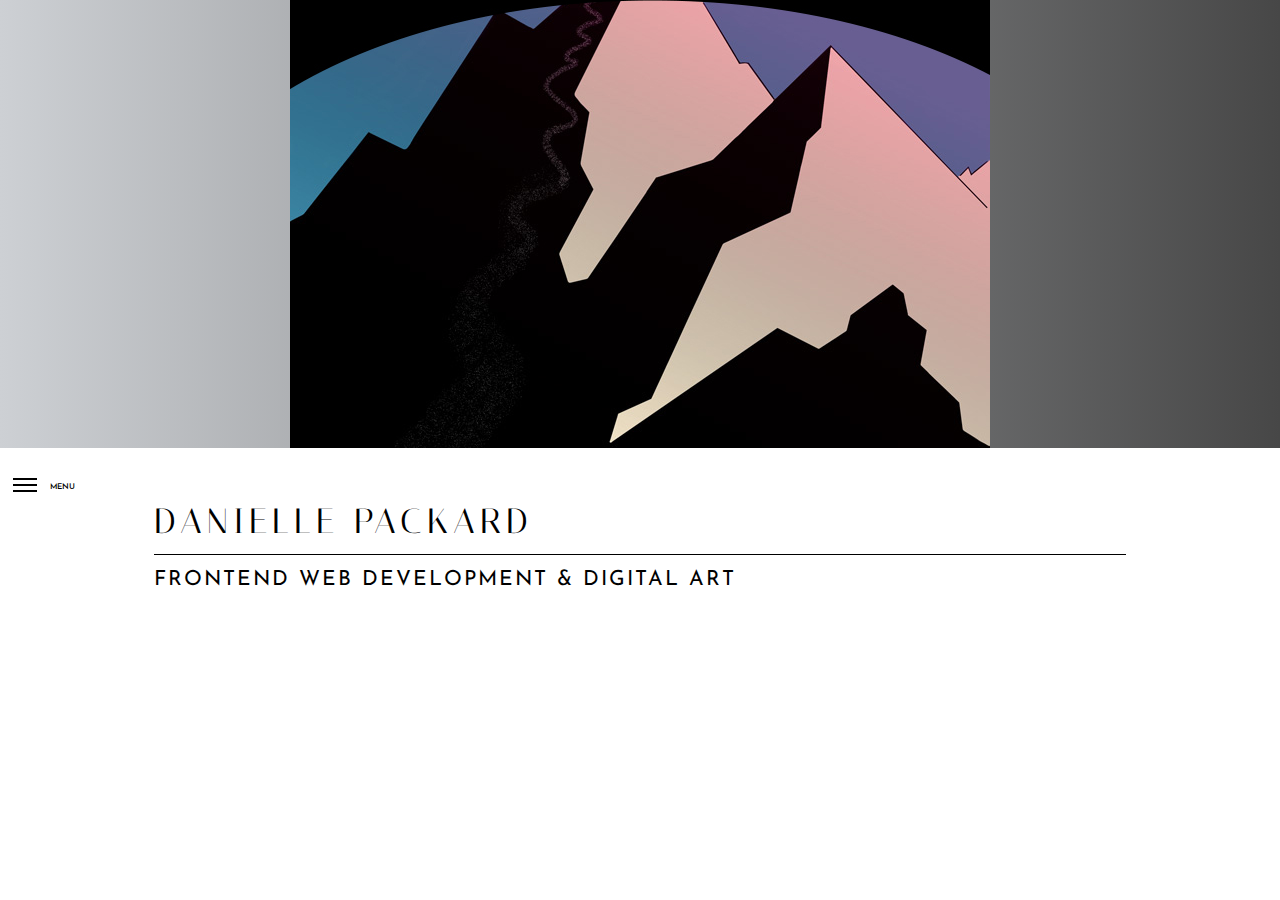
<file: danielle_packard_site_week2/index.html>
<!doctype html>
<html>
<head>
	<title>Danielle Packard: Frontend Web Development &amp; Digital Art</title>
	<link href='http://fonts.googleapis.com/css?family=Josefin+Sans:400,600,700,400italic|Italiana' rel='stylesheet' type='text/css'>
	<meta charset="utf-8">
	<link rel="stylesheet" href="css/stylesheet.css">
</head>

<body>

	<div class="top_img_bar">
		<p><img src="images/alpenglow_large.jpg" alt="Alpenglow Digital Artwork"></p>
	</div>

	<div class="name">
		<h1>Danielle Packard</h1>
		<h2>Frontend Web Development &amp; Digital Art</h2>
	</div>

	<input type="checkbox" id="drawer-toggle" name="drawer-toggle"/>
	<label for="drawer-toggle" id="drawer-toggle-label"></label>
	<header>Menu</header>

	<nav id="drawer">
		<h1>Danielle Packard</h1>
			<h2>Frontend Web Development &amp; Digital Art</h2>
		
			<ul>
				<li><a href="index.html">Home</a></li>
				<li><a href="about.html">About Me</a></li>
			</ul>

			<div class="social_icons">
			<p><a href="http://www.linkedin.com/pub/danielle-packard/17/a52/a3a/"><img src="images/linkedin.png" alt="instagram icon"></a>

			<a href="http://daniellepdesigns.wordpress.com/"><img src="images/wordpress.png" alt="wordpress icon"></a>

			<a href="http://instagram.com/daniellepdesigns"><img src="images/instagram.png" alt="instagram icon"></a>

			<a href="http://www.pinterest.com/daniellepdesign/"><img src="images/pinterest.png" alt="pinterest icon"></a>

			</p>
			</div>

			<h3>The Art Institute of Portland Student, sophomore</h3>
	</nav>    <!--social icons and h3 included in nav because it was in the drawer id and needed to be in the drawer element -->

</body>

</html>
</file>
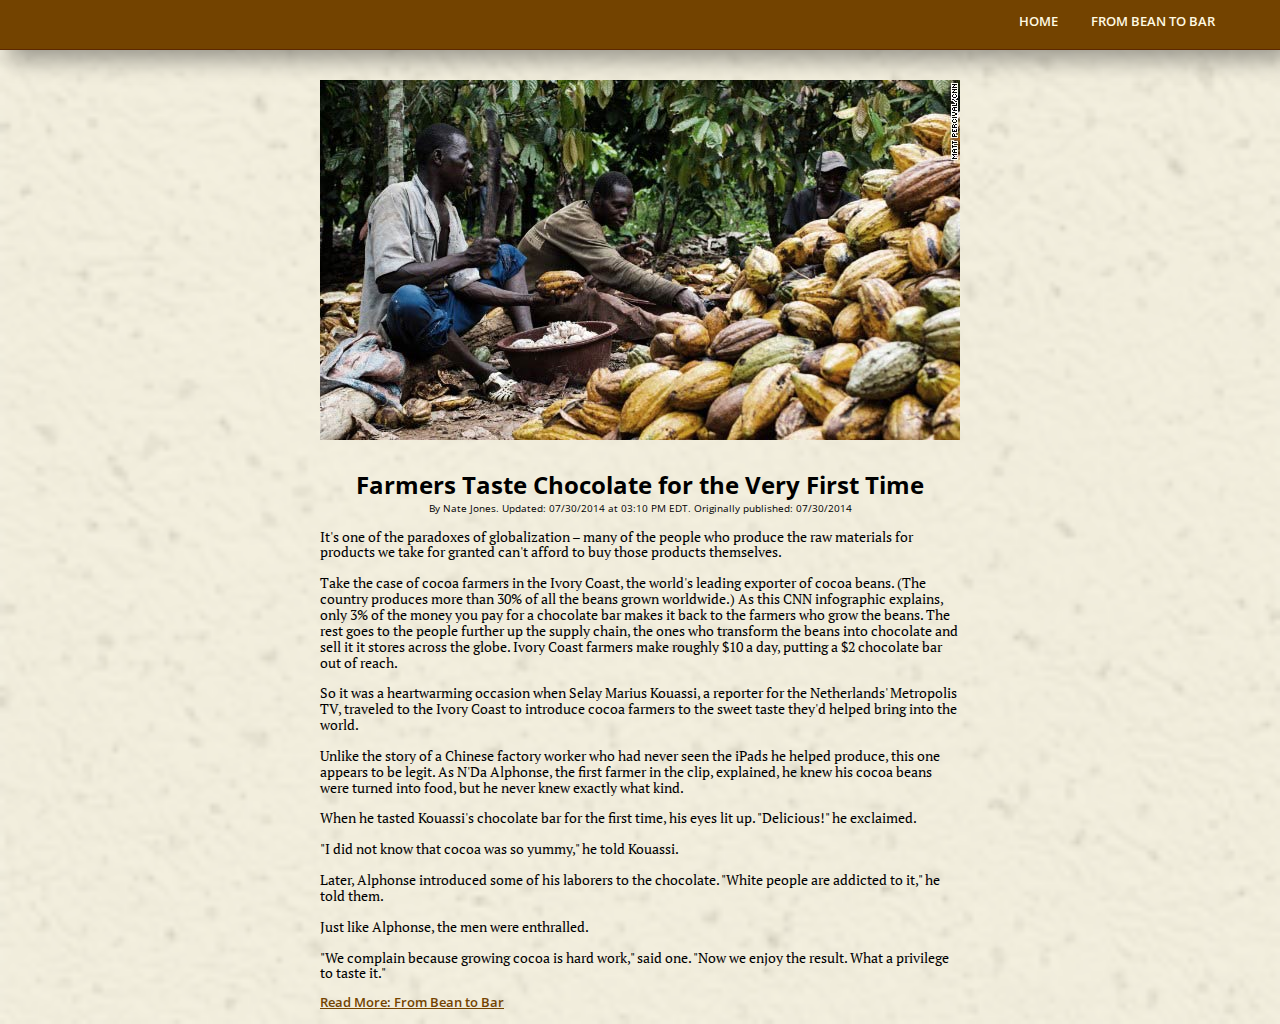
<file: danielle_packard_wk3_site/index.html>
<!doctype html>
<html>

<head>
	<title>Home</title>
	<meta charset="utf-8">
	<link href='http://fonts.googleapis.com/css?family=PT+Serif|Open+Sans:700,600,400' rel='stylesheet' type='text/css'>
	<link rel="stylesheet" href="css/reset.css">
	<link rel="stylesheet" href="css/stylesheet.css">
</head>

<body class="background">
	<header>
		<nav>
			<ul>
				<li><a href="index.html">Home</a></li>
				<li><a href="bean2bar.html">From Bean to Bar</a></li>
			</ul>
		</nav>
	</header>

	<p class="img_1"><img src="images/img1.jpg" alt="Cocoa Farmers at Work">

	<article>
		<h1>Farmers Taste Chocolate for the Very First Time</h1>

		<h2>By Nate Jones. Updated: 07/30/2014 at 03:10 PM EDT. Originally published: 07/30/2014</h2>

		<p>It's one of the paradoxes of globalization – many of the people who produce the raw materials for products we take for granted can't afford to buy those products themselves.</p>

		<p>Take the case of cocoa farmers in the Ivory Coast, the world's leading exporter of cocoa beans. (The country produces more than 30% of all the beans grown worldwide.) As this CNN infographic explains, only 3% of the money you pay for a chocolate bar makes it back to the farmers who grow the beans. The rest goes to the people further up the supply chain, the ones who transform the beans into chocolate and sell it it stores across the globe. Ivory Coast farmers make roughly $10 a day, putting a $2 chocolate bar out of reach.</p>

		<p>So it was a heartwarming occasion when Selay Marius Kouassi, a reporter for the Netherlands' Metropolis TV, traveled to the Ivory Coast to introduce cocoa farmers to the sweet taste they'd helped bring into the world.</p>

		<p>Unlike the story of a Chinese factory worker who had never seen the iPads he helped produce, this one appears to be legit. As N'Da Alphonse, the first farmer in the clip, explained, he knew his cocoa beans were turned into food, but he never knew exactly what kind.</p>


		<p>When he tasted Kouassi's chocolate bar for the first time, his eyes lit up. "Delicious!" he exclaimed.</p>

		<p>"I did not know that cocoa was so yummy," he told Kouassi.</p> 

		<p>Later, Alphonse introduced some of his laborers to the chocolate. "White people are addicted to it," he told them.</p> 

		<p>Just like Alphonse, the men were enthralled.</p>

		<p>"We complain because growing cocoa is hard work," said one. "Now we enjoy the result. What a privilege to taste it."</p> 
	</article>

	<aside>
		<p><a href="bean2bar.html">Read More: From Bean to Bar</a></p>
	</aside>

</body>

</html>
</file>
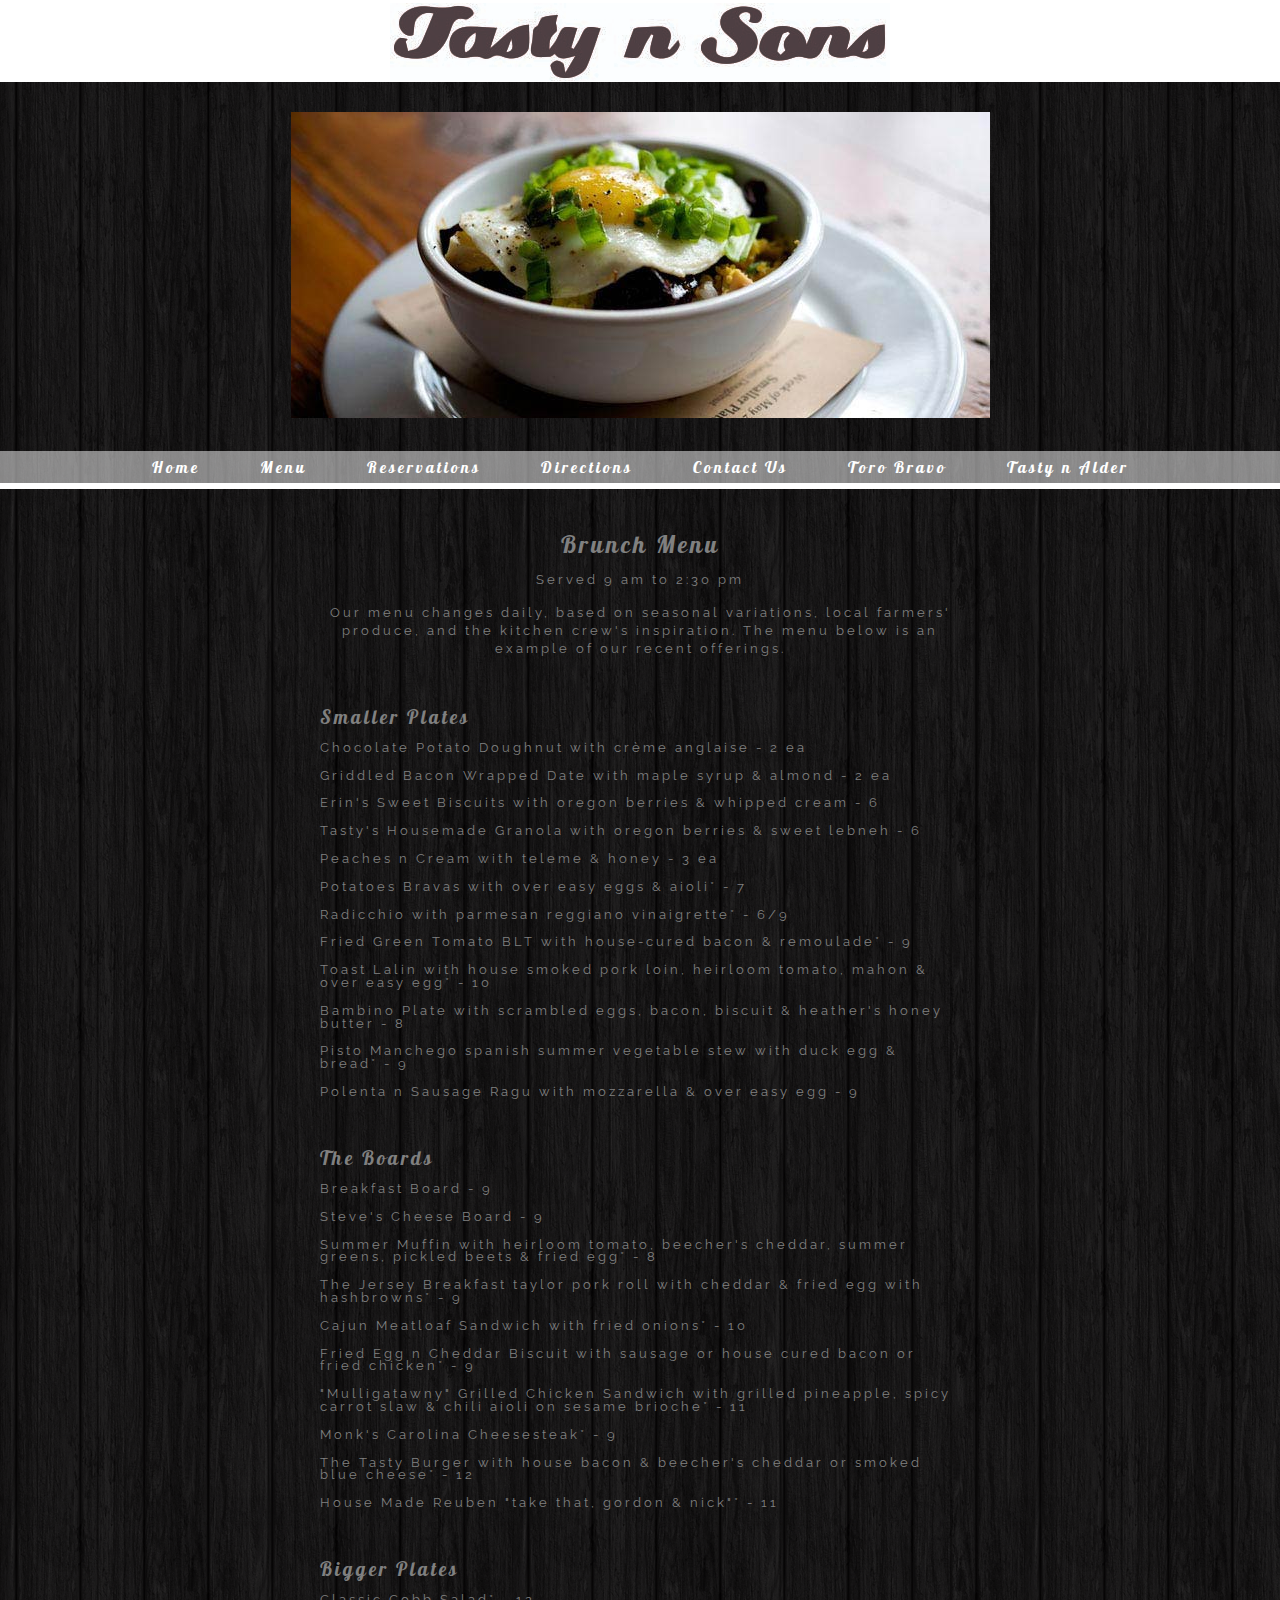
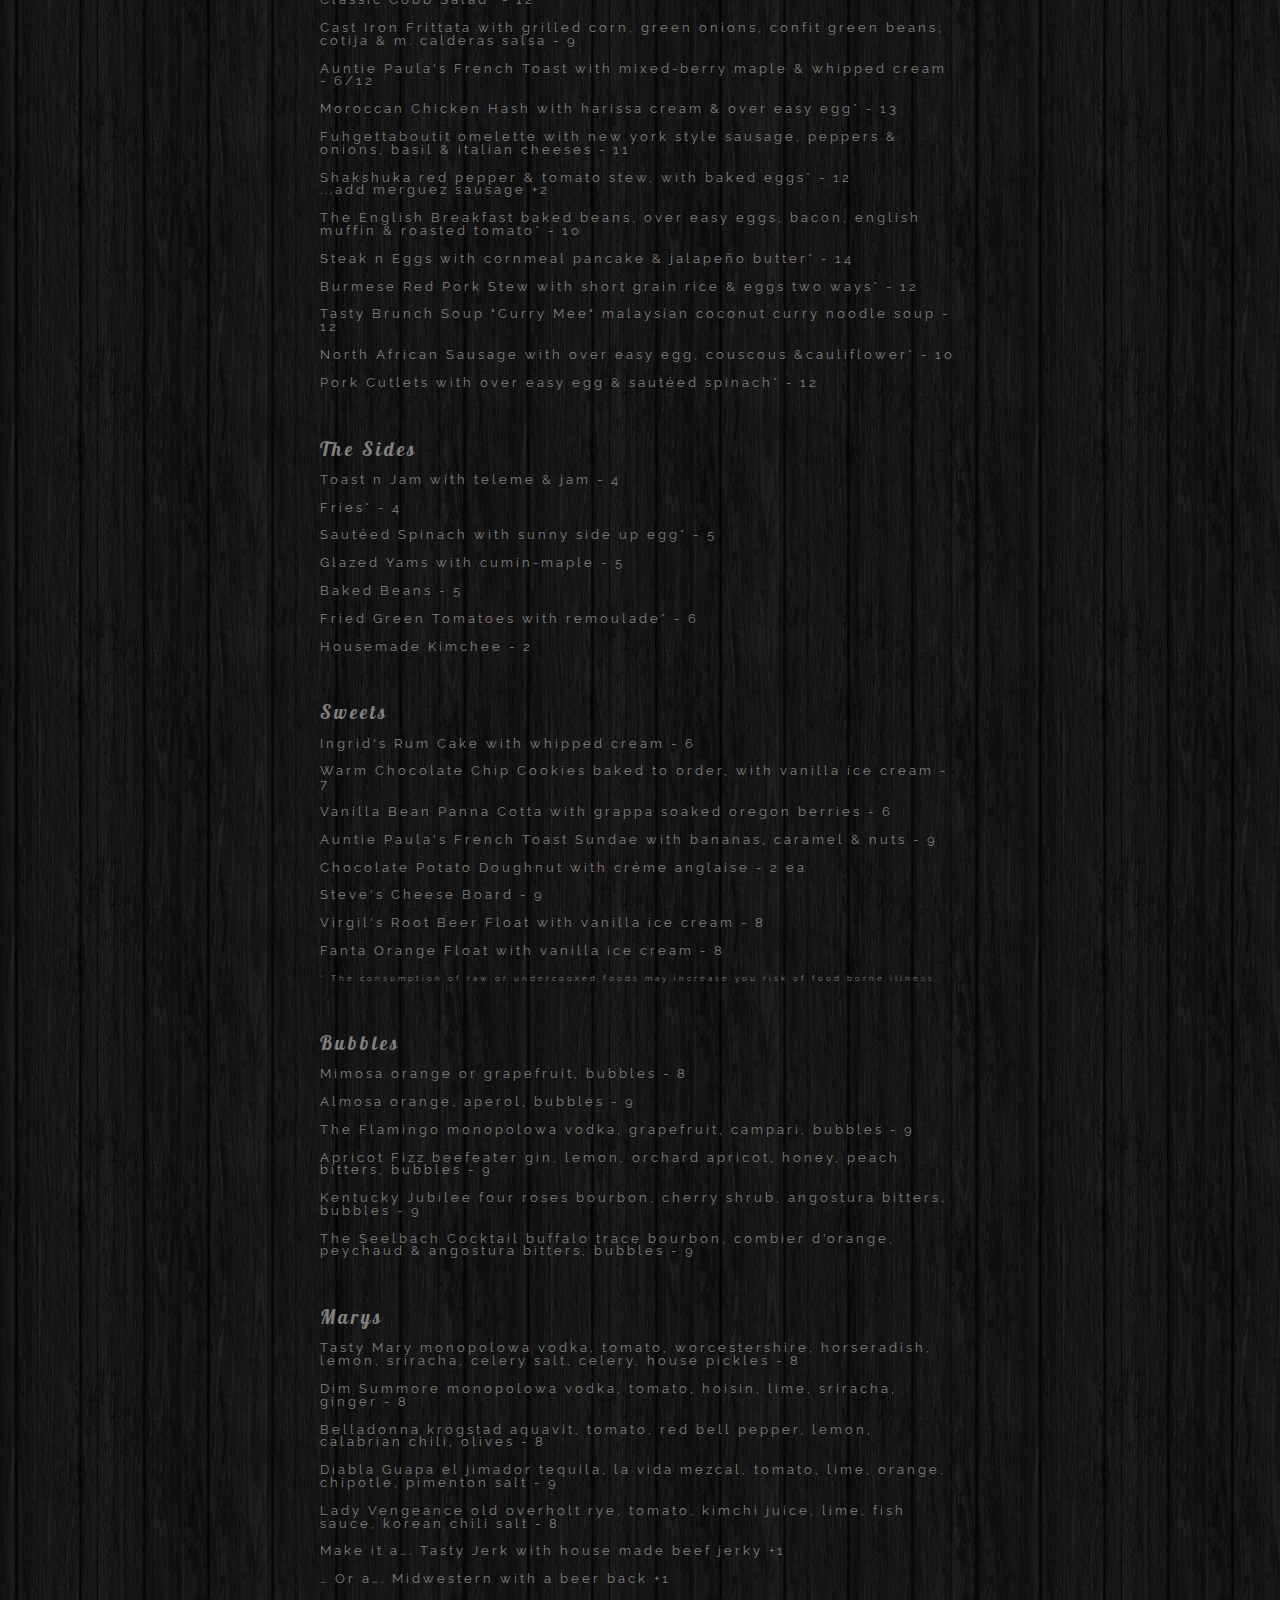
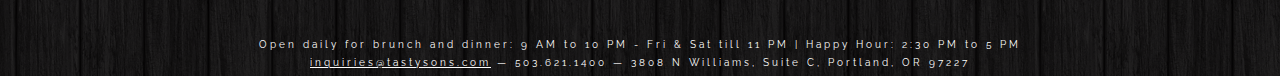
<file: danielle_packard_wk4_site/index.html>
<!doctype html>
<html>

<head>
	<title>Tasty n Sons - Brunch Menu</title>
	<meta charset="utf-8">
	<link href='http://fonts.googleapis.com/css?family=Lobster|Raleway:400' rel='stylesheet' type='text/css'>
	<link rel="stylesheet" href="css/reset.css">
	<link rel="stylesheet" href="css/stylesheet.css">
</head>

<body class="background">

<header>
	<p><img src="images/tasty_n_sons_logo.jpg" alt="Tasty n Sons Logo"></p>

	<p class="image"><img src="images/brunch.jpg" alt="Brunch menu item"></p>

	<nav>
		<ul class="group">
			<li><a href="index.html">Home</a></li>
			<li>
				<a href="menu.html">Menu</a>
					<ul class="visually_hidden">
						<li><a href="brunch.html">Brunch</a></li>
						<li><a href="happy_hr.html">Happy Hour</a></li>
						<li><a href="dinner.html">Dinner</a></li>
						<li><a href="the_bar.html">The Bar</a></li>
					</ul>
			</li>
			<li><a href="reservations.html">Reservations</a></li>
			<li><a href="directions.html">Directions</a></li>
			<li><a href="contact_us.html">Contact Us</a></li>
			<li><a href="toro_bravo.html">Toro Bravo</a></li>
			<li><a href="tasty_n_alder.html">Tasty n Alder</a></li>
		</ul>
	</nav>
</header>

<main>
	<h1>Brunch Menu</h1>
	<p class="blurb">Served 9 am to 2:30 pm</p>
	<p class="blurb">Our menu changes daily, based on seasonal variations, local farmers' produce, and the kitchen crew's inspiration. The menu below is an example of our recent offerings.</p>

	<h2>Smaller Plates</h2>
		<ul>
			<li>Chocolate Potato Doughnut with crème anglaise - 2 ea<li>

			<li>Griddled Bacon Wrapped Date with maple syrup &amp; almond - 2 ea</li>

			<li>Erin's Sweet Biscuits with oregon berries &amp; whipped cream - 6</li>

			<li>Tasty's Housemade Granola with oregon berries &amp; sweet lebneh - 6</li>

			<li>Peaches n Cream with teleme &amp; honey - 3 ea</li>

			<li>Potatoes Bravas with over easy eggs &amp; aioli* - 7</li>

			<li>Radicchio with parmesan reggiano vinaigrette* - 6/9</li>

			<li>Fried Green Tomato BLT with house-cured bacon &amp; remoulade* - 9</li>

			<li>Toast Lalin with house smoked pork loin, heirloom tomato, mahon &amp; over easy egg* - 10</li>

			<li>Bambino Plate with scrambled eggs, bacon, biscuit &amp; heather's honey butter - 8</li>

			<li>Pisto Manchego spanish summer vegetable stew with duck egg &amp; bread* - 9</li>

			<li>Polenta n Sausage Ragu with mozzarella &amp; over easy egg - 9</li>
		</ul>

	<h2>The Boards</h2>
		<ul>
			<li>Breakfast Board - 9</li>

			<li>Steve's Cheese Board - 9</li>

			<li>Summer Muffin with heirloom tomato, beecher's cheddar, summer greens, pickled beets &amp; fried egg* - 8</li>

			<li>The Jersey Breakfast taylor pork roll with cheddar &amp; fried egg with hashbrowns* - 9</li>

			<li>Cajun Meatloaf Sandwich with fried onions* - 10</li>

			<li>Fried Egg n Cheddar Biscuit with sausage or house cured bacon or fried chicken* - 9</li>

			<li>"Mulligatawny" Grilled Chicken Sandwich with grilled pineapple, spicy carrot slaw &amp; chili aioli on sesame brioche* - 11</li>

			<li>Monk's Carolina Cheesesteak* - 9</li>

			<li>The Tasty Burger with house bacon &amp; beecher's cheddar or smoked blue cheese* - 12</li>

			<li>House Made Reuben "take that, gordon &amp; nick"* - 11</li> 
		</ul>
	<h2>Bigger Plates</h2>
		<ul>
			<li>Classic Cobb Salad* - 12</li>

			<li>Cast Iron Frittata with grilled corn, green onions, confit green beans, cotija &amp; m. calderas salsa - 9</li>

			<li>Auntie Paula's French Toast with mixed-berry maple &amp; whipped cream - 6/12</li>

			<li>Moroccan Chicken Hash with harissa cream &amp; over easy egg* - 13</li>

			<li>Fuhgettaboutit omelette with new york style sausage, peppers &amp; onions, basil &amp; italian cheeses - 11</li>

			<li>Shakshuka red pepper &amp; tomato stew, with baked eggs* - 12<br>
			...add merguez sausage  +2</li>

			<li>The English Breakfast baked beans, over easy eggs, bacon, english muffin &amp; roasted tomato* - 10</li>

			<li>Steak n Eggs with cornmeal pancake &amp; jalapeño butter* - 14</li>

			<li>Burmese Red Pork Stew with short grain rice &amp; eggs two ways* - 12</li>

			<li>Tasty Brunch Soup "Curry Mee" malaysian coconut curry noodle soup - 12</li>

			<li>North African Sausage with over easy egg, couscous &amp;cauliflower* - 10</li>

			<li>Pork Cutlets with over easy egg &amp; sautéed spinach* - 12</li>
		</ul>
	<h2>The Sides</h2>
		<ul>
			<li>Toast n Jam with teleme &amp; jam - 4</li>

			<li>Fries* - 4</li>

			<li>Sautéed Spinach with sunny side up egg* - 5</li>

			<li>Glazed Yams with cumin-maple - 5</li>

			<li>Baked Beans - 5</li>

			<li>Fried Green Tomatoes with remoulade* - 6</li>

			<li>Housemade Kimchee - 2</li>
		</ul>
	<h2>Sweets</h2>
		<ul>
			<li>Ingrid's Rum Cake with whipped cream - 6</li> 

			<li>Warm Chocolate Chip Cookies baked to order, with vanilla ice cream - 7</li>

			<li>Vanilla Bean Panna Cotta with grappa soaked oregon berries - 6</li>

			<li>Auntie Paula's French Toast Sundae with bananas, caramel &amp; nuts - 9</li>

			<li>Chocolate Potato Doughnut with créme anglaise - 2 ea</li>

			<li>Steve's Cheese Board - 9</li> 

			<li>Virgil's Root Beer Float with vanilla ice cream - 8</li>

			<li>Fanta Orange Float with vanilla ice cream - 8</li>
		</ul>

		<p class="warning"><i>* The consumption of raw or  undercooked foods may increase you risk of food borne illness.</i></p>

	<h2>Bubbles</h2>
		<ul>
			<li>Mimosa orange or grapefruit, bubbles - 8</li>

			<li>Almosa orange, aperol, bubbles - 9</li>

			<li>The Flamingo monopolowa vodka, grapefruit, campari, bubbles - 9</li>

			<li>Apricot Fizz beefeater gin, lemon, orchard apricot, honey, peach bitters, bubbles - 9</li>

			<li>Kentucky Jubilee four roses bourbon, cherry shrub, angostura bitters, bubbles - 9</li>

			<li>The Seelbach Cocktail buffalo trace bourbon, combier d’orange, peychaud &amp; angostura bitters, bubbles - 9</li>
		</ul>
	<h2>Marys</h2>
		<ul>
			<li>Tasty Mary monopolowa vodka, tomato, worcestershire, horseradish, lemon, sriracha, celery salt, celery, house pickles - 8</li>

			<li>Dim Summore monopolowa vodka, tomato, hoisin, lime, sriracha, ginger - 8</li>

			<li>Belladonna krogstad aquavit, tomato, red bell pepper, lemon, calabrian chili, olives - 8</li>

			<li>Diabla Guapa el jimador tequila, la vida mezcal, tomato, lime, orange, chipotle, pimenton salt - 9</li>

			<li>Lady Vengeance old overholt rye, tomato, kimchi juice, lime, fish sauce, korean chili salt - 8</li>

			<li>Make it a…. Tasty Jerk with house made beef jerky  +1</li>

			<li>… Or a…. Midwestern with a beer back  +1</li>
		</ul>
</main>

<footer>
		<p>Open daily for brunch and dinner: 9 AM to 10 PM - Fri &amp; Sat till 11 PM | Happy Hour: 2:30 PM to 5 PM</p>
		<p><a href="inquiries@tastynsons.com">inquiries@tastysons.com</a> — 503.621.1400 — 3808 N Williams, Suite C, Portland, OR 97227</p>
</footer>

</body>

</html>
</file>
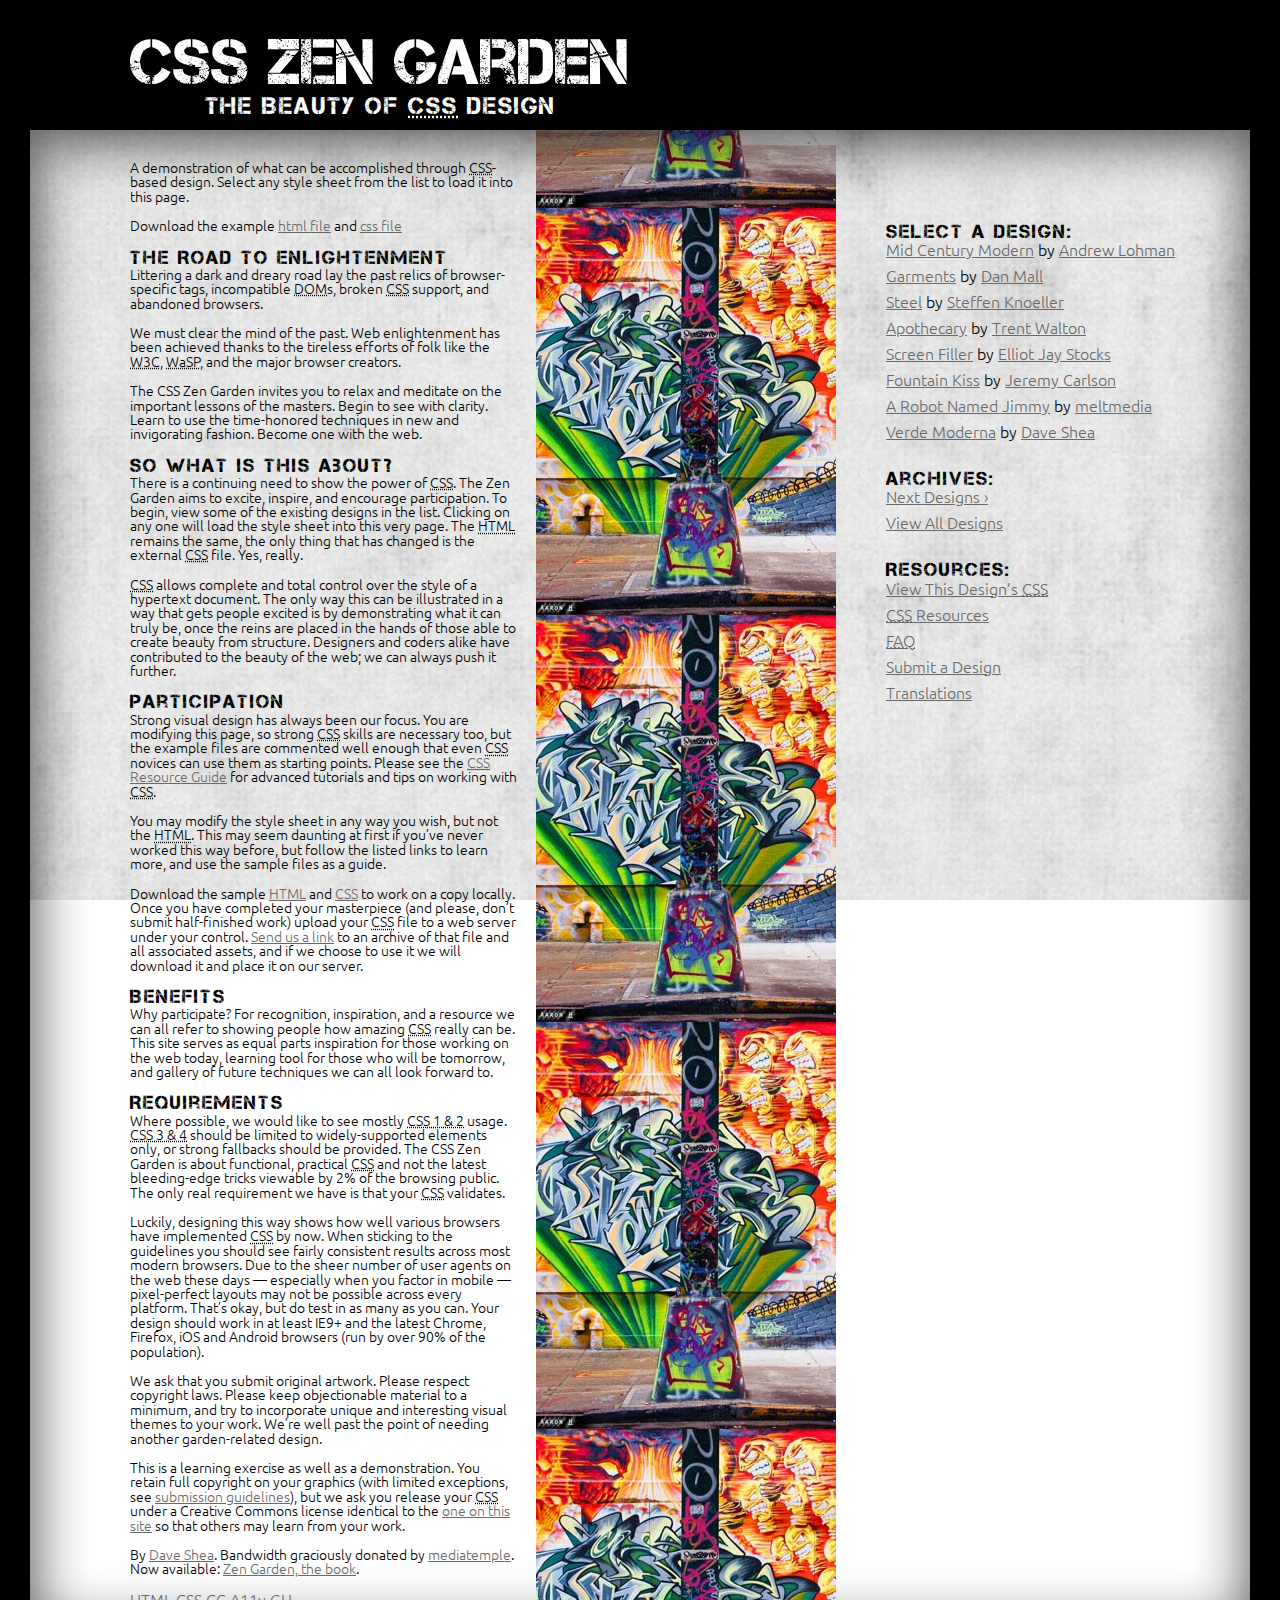
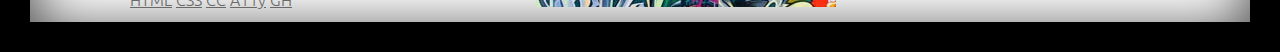
<file: danielle_packard_wk6site/index.html>
<!DOCTYPE html>
<html lang="en">
<head>
	<meta charset="utf-8">
	<title>CSS Zen Garden: The Beauty of CSS Design</title>

	<link rel="stylesheet" href="fonts/capture_font.css">
	<link href="css/screen.css" media="screen, projection" rel="stylesheet" type="text/css"/>

	<meta name="viewport" content="width=device-width, initial-scale=1.0">
	<meta name="author" content="Dave Shea">
	<meta name="description" content="A demonstration of what can be accomplished visually through CSS-based design.">
	<meta name="robots" content="all">


	<!--[if lt IE 9]>
	<script src="script/html5shiv.js"></script>
	<![endif]-->
</head>

<!--



	View source is a feature, not a bug. Thanks for your curiosity and
	interest in participating!

	Here are the submission guidelines for the new and improved csszengarden.com:

	- CSS3? Of course! Prefix for ALL browsers where necessary.
	- go responsive; test your layout at multiple screen sizes.
	- your browser testing baseline: IE9+, recent Chrome/Firefox/Safari, and iOS/Android
	- Graceful degradation is acceptable, and in fact highly encouraged.
	- use classes for styling. Don't use ids.
	- web fonts are cool, just make sure you have a license to share the files. Hosted 
	  services that are applied via the CSS file (ie. Google Fonts) will work fine, but
	  most that require custom HTML won't. TypeKit is supported, see the readme on this
	  page for usage instructions: https://github.com/mezzoblue/csszengarden.com/

	And a few tips on building your CSS file:

	- use :first-child, :last-child and :nth-child to get at non-classed elements
	- use ::before and ::after to create pseudo-elements for extra styling
	- use multiple background images to apply as many as you need to any element
	- use the Kellum Method for image replacement, if still needed. http://goo.gl/GXxdI
	- don't rely on the extra divs at the bottom. Use ::before and ::after instead.

		
-->

<body id="css-zen-garden">
<div class="page-wrapper">

	<section class="intro" id="zen-intro">
		<header role="banner">
			<h1>CSS Zen Garden</h1>
			<h2>The Beauty of <abbr title="Cascading Style Sheets">CSS</abbr> Design</h2>
		</header>

		<div class="summary" id="zen-summary" role="article">
			<p>A demonstration of what can be accomplished through <abbr title="Cascading Style Sheets">CSS</abbr>-based design. Select any style sheet from the list to load it into this page.</p>
			<p>Download the example <a href="/examples/index" title="This page's source HTML code, not to be modified.">html file</a> and <a href="/examples/style.css" title="This page's sample CSS, the file you may modify.">css file</a></p>
		</div>

		<div class="preamble" id="zen-preamble" role="article">
			<h3>The Road to Enlightenment</h3>
			<p>Littering a dark and dreary road lay the past relics of browser-specific tags, incompatible <abbr title="Document Object Model">DOM</abbr>s, broken <abbr title="Cascading Style Sheets">CSS</abbr> support, and abandoned browsers.</p>
			<p>We must clear the mind of the past. Web enlightenment has been achieved thanks to the tireless efforts of folk like the <abbr title="World Wide Web Consortium">W3C</abbr>, <abbr title="Web Standards Project">WaSP</abbr>, and the major browser creators.</p>
			<p>The CSS Zen Garden invites you to relax and meditate on the important lessons of the masters. Begin to see with clarity. Learn to use the time-honored techniques in new and invigorating fashion. Become one with the web.</p>
		</div>
	</section>

	<div class="main supporting" id="zen-supporting" role="main">
		<div class="explanation" id="zen-explanation" role="article">
			<h3>So What is This About?</h3>
			<p>There is a continuing need to show the power of <abbr title="Cascading Style Sheets">CSS</abbr>. The Zen Garden aims to excite, inspire, and encourage participation. To begin, view some of the existing designs in the list. Clicking on any one will load the style sheet into this very page. The <abbr title="HyperText Markup Language">HTML</abbr> remains the same, the only thing that has changed is the external <abbr title="Cascading Style Sheets">CSS</abbr> file. Yes, really.</p>
			<p><abbr title="Cascading Style Sheets">CSS</abbr> allows complete and total control over the style of a hypertext document. The only way this can be illustrated in a way that gets people excited is by demonstrating what it can truly be, once the reins are placed in the hands of those able to create beauty from structure. Designers and coders alike have contributed to the beauty of the web; we can always push it further.</p>
		</div>

		<div class="participation" id="zen-participation" role="article">
			<h3>Participation</h3>
			<p>Strong visual design has always been our focus. You are modifying this page, so strong <abbr title="Cascading Style Sheets">CSS</abbr> skills are necessary too, but the example files are commented well enough that even <abbr title="Cascading Style Sheets">CSS</abbr> novices can use them as starting points. Please see the <a href="http://www.mezzoblue.com/zengarden/resources/" title="A listing of CSS-related resources"><abbr title="Cascading Style Sheets">CSS</abbr> Resource Guide</a> for advanced tutorials and tips on working with <abbr title="Cascading Style Sheets">CSS</abbr>.</p>
			<p>You may modify the style sheet in any way you wish, but not the <abbr title="HyperText Markup Language">HTML</abbr>. This may seem daunting at first if you&#8217;ve never worked this way before, but follow the listed links to learn more, and use the sample files as a guide.</p>
			<p>Download the sample <a href="/examples/index" title="This page's source HTML code, not to be modified.">HTML</a> and <a href="/examples/style.css" title="This page's sample CSS, the file you may modify.">CSS</a> to work on a copy locally. Once you have completed your masterpiece (and please, don&#8217;t submit half-finished work) upload your <abbr title="Cascading Style Sheets">CSS</abbr> file to a web server under your control. <a href="http://www.mezzoblue.com/zengarden/submit/" title="Use the contact form to send us your CSS file">Send us a link</a> to an archive of that file and all associated assets, and if we choose to use it we will download it and place it on our server.</p>
		</div>

		<div class="benefits" id="zen-benefits" role="article">
			<h3>Benefits</h3>
			<p>Why participate? For recognition, inspiration, and a resource we can all refer to showing people how amazing <abbr title="Cascading Style Sheets">CSS</abbr> really can be. This site serves as equal parts inspiration for those working on the web today, learning tool for those who will be tomorrow, and gallery of future techniques we can all look forward to.</p>
		</div>

		<div class="requirements" id="zen-requirements" role="article">
			<h3>Requirements</h3>
			<p>Where possible, we would like to see mostly <abbr title="Cascading Style Sheets, levels 1 and 2">CSS 1 &amp; 2</abbr> usage. <abbr title="Cascading Style Sheets, levels 3 and 4">CSS 3 &amp; 4</abbr> should be limited to widely-supported elements only, or strong fallbacks should be provided. The CSS Zen Garden is about functional, practical <abbr title="Cascading Style Sheets">CSS</abbr> and not the latest bleeding-edge tricks viewable by 2% of the browsing public. The only real requirement we have is that your <abbr title="Cascading Style Sheets">CSS</abbr> validates.</p>
			<p>Luckily, designing this way shows how well various browsers have implemented <abbr title="Cascading Style Sheets">CSS</abbr> by now. When sticking to the guidelines you should see fairly consistent results across most modern browsers. Due to the sheer number of user agents on the web these days &#8212; especially when you factor in mobile &#8212; pixel-perfect layouts may not be possible across every platform. That&#8217;s okay, but do test in as many as you can. Your design should work in at least IE9+ and the latest Chrome, Firefox, iOS and Android browsers (run by over 90% of the population).</p>
			<p>We ask that you submit original artwork. Please respect copyright laws. Please keep objectionable material to a minimum, and try to incorporate unique and interesting visual themes to your work. We&#8217;re well past the point of needing another garden-related design.</p>
			<p>This is a learning exercise as well as a demonstration. You retain full copyright on your graphics (with limited exceptions, see <a href="http://www.mezzoblue.com/zengarden/submit/guidelines/">submission guidelines</a>), but we ask you release your <abbr title="Cascading Style Sheets">CSS</abbr> under a Creative Commons license identical to the <a href="http://creativecommons.org/licenses/by-nc-sa/3.0/" title="View the Zen Garden's license information.">one on this site</a> so that others may learn from your work.</p>
			<p role="contentinfo">By <a href="http://www.mezzoblue.com/">Dave Shea</a>. Bandwidth graciously donated by <a href="http://www.mediatemple.net/">mediatemple</a>. Now available: <a href="http://www.amazon.com/exec/obidos/ASIN/0321303474/mezzoblue-20/">Zen Garden, the book</a>.</p>
		</div>

		<footer>
			<a href="http://validator.w3.org/check/referer" title="Check the validity of this site&#8217;s HTML" class="zen-validate-html">HTML</a>
			<a href="http://jigsaw.w3.org/css-validator/check/referer" title="Check the validity of this site&#8217;s CSS" class="zen-validate-css">CSS</a>
			<a href="http://creativecommons.org/licenses/by-nc-sa/3.0/" title="View the Creative Commons license of this site: Attribution-NonCommercial-ShareAlike." class="zen-license">CC</a>
			<a href="http://mezzoblue.com/zengarden/faq/#aaa" title="Read about the accessibility of this site" class="zen-accessibility">A11y</a>
			<a href="https://github.com/mezzoblue/csszengarden.com" title="Fork this site on Github" class="zen-github">GH</a>
		</footer>

	</div>


	<aside class="sidebar" role="complementary">
		<div class="wrapper">

			<div class="design-selection" id="design-selection">
				<h3 class="select">Select a Design:</h3>
				<nav role="navigation">
					<ul>
					<li>
						<a href="/221/" class="design-name">Mid Century Modern</a> by						<a href="http://andrewlohman.com/" class="designer-name">Andrew Lohman</a>
					</li>					<li>
						<a href="/220/" class="design-name">Garments</a> by						<a href="http://danielmall.com/" class="designer-name">Dan Mall</a>
					</li>					<li>
						<a href="/219/" class="design-name">Steel</a> by						<a href="http://steffen-knoeller.de" class="designer-name">Steffen Knoeller</a>
					</li>					<li>
						<a href="/218/" class="design-name">Apothecary</a> by						<a href="http://trentwalton.com" class="designer-name">Trent Walton</a>
					</li>					<li>
						<a href="/217/" class="design-name">Screen Filler</a> by						<a href="http://elliotjaystocks.com/" class="designer-name">Elliot Jay Stocks</a>
					</li>					<li>
						<a href="/216/" class="design-name">Fountain Kiss</a> by						<a href="http://jeremycarlson.com." class="designer-name">Jeremy Carlson</a>
					</li>					<li>
						<a href="/215/" class="design-name">A Robot Named Jimmy</a> by						<a href="http://meltmedia.com/" class="designer-name">meltmedia</a>
					</li>					<li>
						<a href="/214/" class="design-name">Verde Moderna</a> by						<a href="http://www.mezzoblue.com/" class="designer-name">Dave Shea</a>
					</li>					</ul>
				</nav>
			</div>

			<div class="design-archives" id="design-archives">
				<h3 class="archives">Archives:</h3>
				<nav role="navigation">
					<ul>
						<li class="next">
							<a href="/214/page1">
								Next Designs <span class="indicator">&rsaquo;</span>
							</a>
						</li>
						<li class="viewall">
							<a href="http://www.mezzoblue.com/zengarden/alldesigns/" title="View every submission to the Zen Garden.">
								View All Designs							</a>
						</li>
					</ul>
				</nav>
			</div>

			<div class="zen-resources" id="zen-resources">
				<h3 class="resources">Resources:</h3>
				<ul>
					<li class="view-css">
						<a href="/214/214.css" title="View the source CSS file of the currently-viewed design.">
							View This Design&#8217;s <abbr title="Cascading Style Sheets">CSS</abbr>						</a>
					</li>
					<li class="css-resources">
						<a href="http://www.mezzoblue.com/zengarden/resources/" title="Links to great sites with information on using CSS.">
							<abbr title="Cascading Style Sheets">CSS</abbr> Resources						</a>
					</li>
					<li class="zen-faq">
						<a href="http://www.mezzoblue.com/zengarden/faq/" title="A list of Frequently Asked Questions about the Zen Garden.">
							<abbr title="Frequently Asked Questions">FAQ</abbr>						</a>
					</li>
					<li class="zen-submit">
						<a href="http://www.mezzoblue.com/zengarden/submit/" title="Send in your own CSS file.">
							Submit a Design						</a>
					</li>
					<li class="zen-translations">
						<a href="http://www.mezzoblue.com/zengarden/translations/" title="View translated versions of this page.">
							Translations						</a>
					</li>
				</ul>
			</div>
		</div>
	</aside>


</div>

<!--

	These superfluous divs/spans were originally provided as catch-alls to add extra imagery.
	These days we have full ::before and ::after support, favour using those instead.
	These only remain for historical design compatibility. They might go away one day.
		
-->
<div class="extra1" role="presentation"></div><div class="extra2" role="presentation"></div><div class="extra3" role="presentation"></div>
<div class="extra4" role="presentation"></div><div class="extra5" role="presentation"></div><div class="extra6" role="presentation"></div>

</body>
</html>
</file>
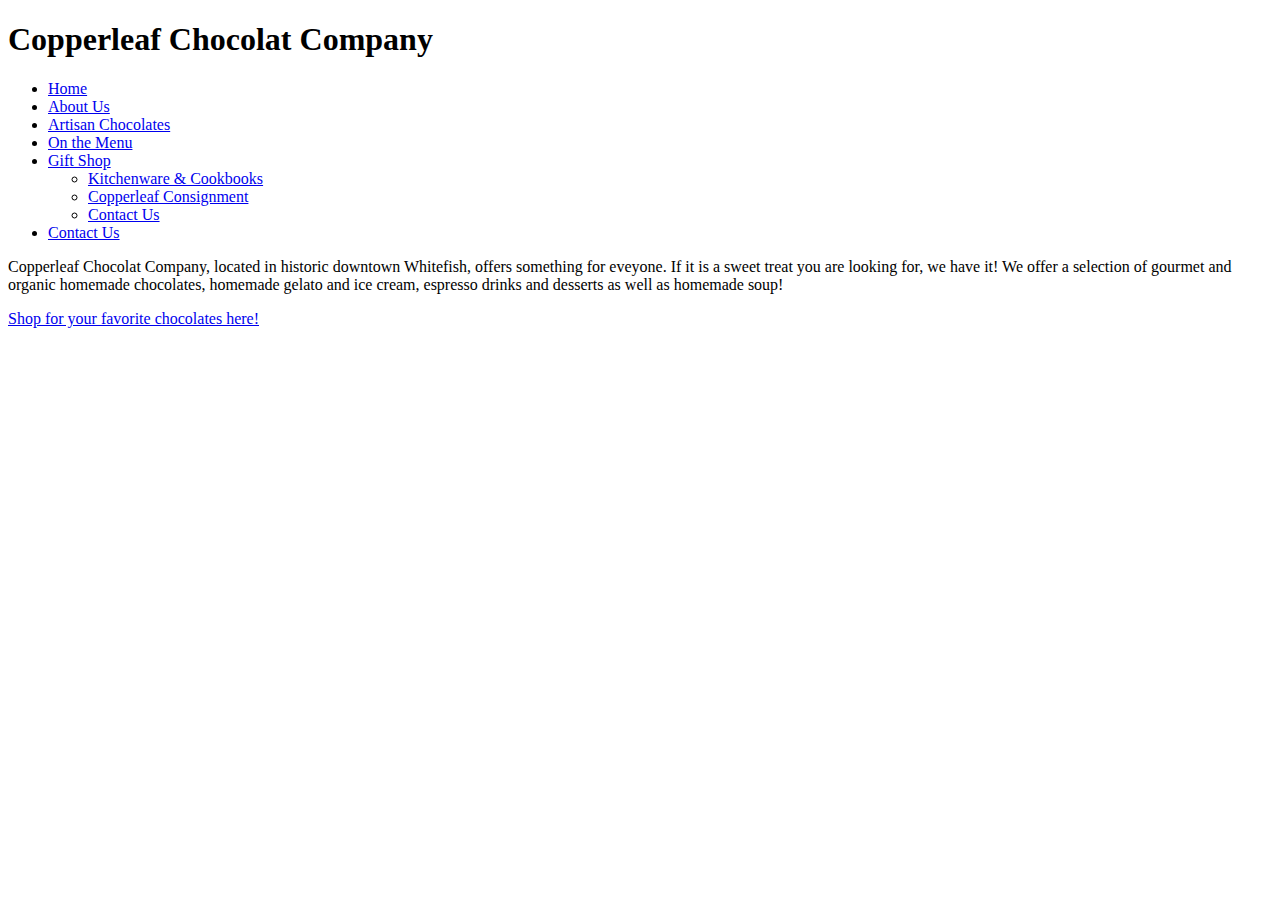
<file: danielle_packard_wk7_responsive_site_redesign/index.html>
<!doctype html>
<html>

<head>
	<!-- the meta tag that gives the browser information about how to displa the page -->
	<meta name="viewport" content="width=device-width">
	<meta charset="utf-8">
	<title>Copperleaf Chocolat Company</title>
	<!-- an example of a web font from Google Fonts -->
	<link href='http://fonts.googleapis.com/css?family=Source+Sans+Pro:200,300,400,600,700|Lobster' rel='stylesheet' type='text/css'>
	<link rel="stylesheet" href="sass/screen.scss">
	
</head>

<body>
	<header>
		<h1>Copperleaf Chocolat Company</h1>
	</header>
		<nav>
			<ul class="group">
				<li><a href="index.html">Home</a></li>
				<li><a href="about.html">About Us</a></li>
				
				<li><a href="chocolates.html">Artisan Chocolates</a></li>
				<li><a href="menu.html">On the Menu</a></li>
				<li><a href="gift_shop.html">Gift Shop</a>
						<ul class="visually_hidden">
							<li><a href="kitchen.html">Kitchenware &amp; Cookbooks</a></li>
							<li><a href="consignment.html">Copperleaf Consignment</a></li>
				<li><a href="contact.html">Contact Us</a></li>
						</ul>
				</li>
				<li><a href="contact_us.html">Contact Us</a></li>
			</ul>
		</nav>
	
		<div class="hero_img">
		</div>

		<div class="main_content">
			<p><span>Copperleaf Chocolat Company</span>, located in historic downtown Whitefish, offers something for eveyone.  If it is a sweet treat you are looking for, we have it!  We offer a selection of gourmet and organic homemade chocolates, homemade gelato and ice cream, espresso drinks and desserts as well as homemade soup!</p>

			<p class="link"><a href="chocolates.html">Shop for your favorite chocolates here!</a></p>
		</div>
	
</body>

</html>
</file>
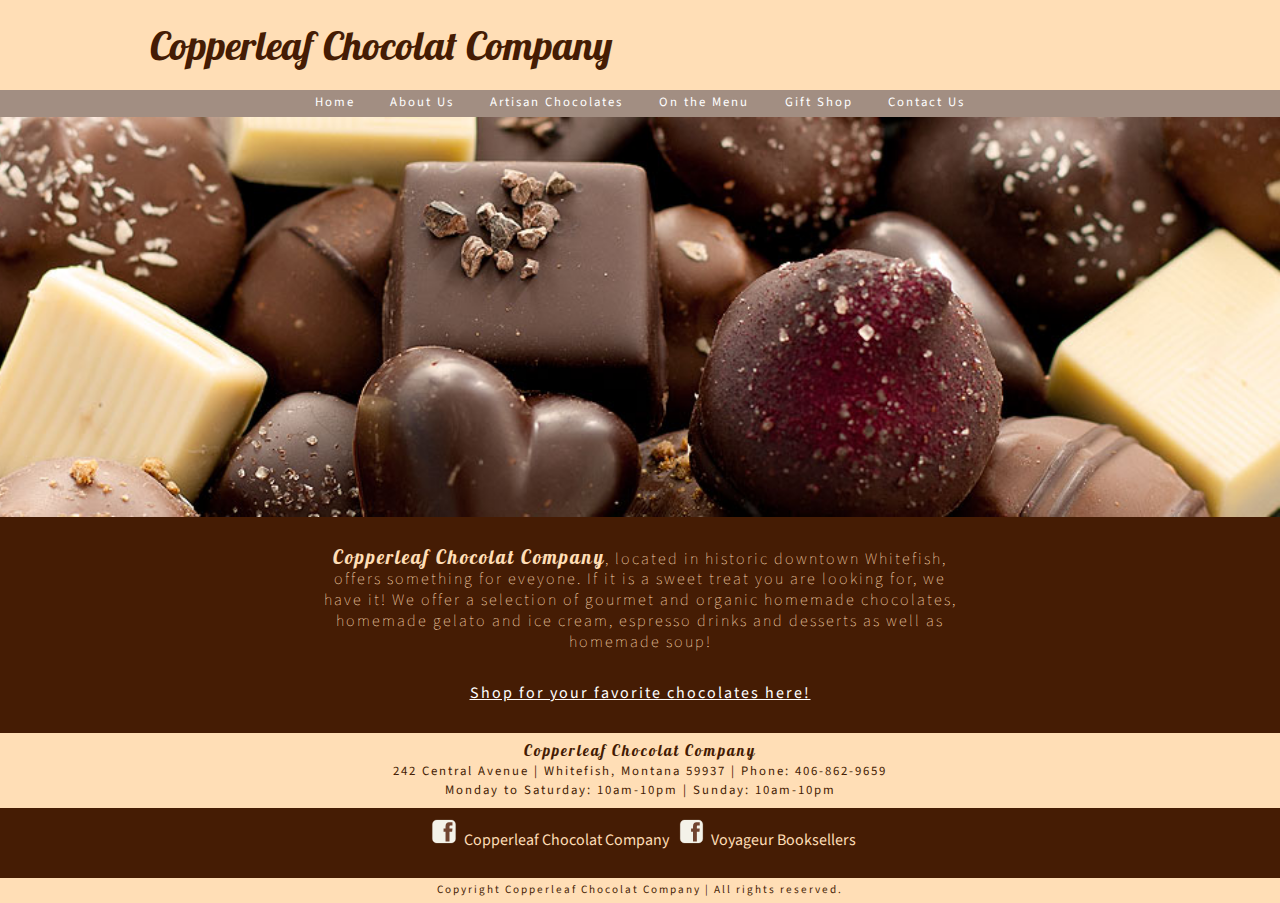
<file: danielle_packard_wk7_responsive_site_redesign_copperleafchocolat.com/index.html>
<!doctype html>
<html>

<head>
	<!-- the meta tag that gives the browser information about how to display the page -->
	<meta name="viewport" content="width=device-width">
	<meta charset="utf-8">
	<title>Copperleaf Chocolat Company</title>
	<!-- an example of a web font from Google Fonts -->
	<link href='http://fonts.googleapis.com/css?family=Source+Sans+Pro:200,300,400,600,700|Lobster' rel='stylesheet' type='text/css'>
	<link rel="stylesheet" href="css/reset.css">
	<link rel="stylesheet" href="css/stylesheet.css">
	
</head>

<body>
	<header>
		<h1>Copperleaf Chocolat Company</h1>
	</header>
		<nav>
			<ul class="group">
				<li><a href="index.html">Home</a></li>
				<li><a href="about.html">About Us</a></li>
				
				<li><a href="chocolates.html">Artisan Chocolates</a></li>
				<li><a href="menu.html">On the Menu</a></li>
				<li><a href="gift_shop.html">Gift Shop</a>
						<ul class="visually_hidden">
							<li><a href="kitchen.html">Kitchenware &amp; Cookbooks</a></li>
							<li><a href="consignment.html">Copperleaf Consignment</a></li>
				<li><a href="contact.html">Contact Us</a></li>
						</ul>
				</li>
				<li><a href="contact_us.html">Contact Us</a></li>
			</ul>
		</nav>
	
		<div class="hero_img">
		</div>

		<div class="main_content">
			<p><span>Copperleaf Chocolat Company</span>, located in historic downtown Whitefish, offers something for eveyone.  If it is a sweet treat you are looking for, we have it!  We offer a selection of gourmet and organic homemade chocolates, homemade gelato and ice cream, espresso drinks and desserts as well as homemade soup!</p>

			<p class="link"><a href="chocolates.html">Shop for your favorite chocolates here!</a></p>
		</div>

		<div class="creme_section">
			<p><span>Copperleaf Chocolat Company</span>
			<p class="info">242 Central Avenue | Whitefish, Montana  59937 | Phone: 406-862-9659</p>
			<p class="info">Monday to Saturday: 10am-10pm | Sunday: 10am-10pm</p>
		</div>

		<div class="social_icons">
			<ul>
				<li>
					<a href="https://www.facebook.com/pages/Copperleaf-Chocolat-Company/118250998192070"><img src="images/facebook.svg">Copperleaf Chocolat Company</a>

					<a href="https://www.facebook.com/pages/Voyageur-Booksellers/97033995214"><img src="images/facebook.svg">Voyageur Booksellers</a>
				</li>
			</ul>
		</div>

		<footer>
		<p>Copyright Copperleaf Chocolat Company | All rights reserved.</p>
		</footer>
	
</body>

</html>
</file>
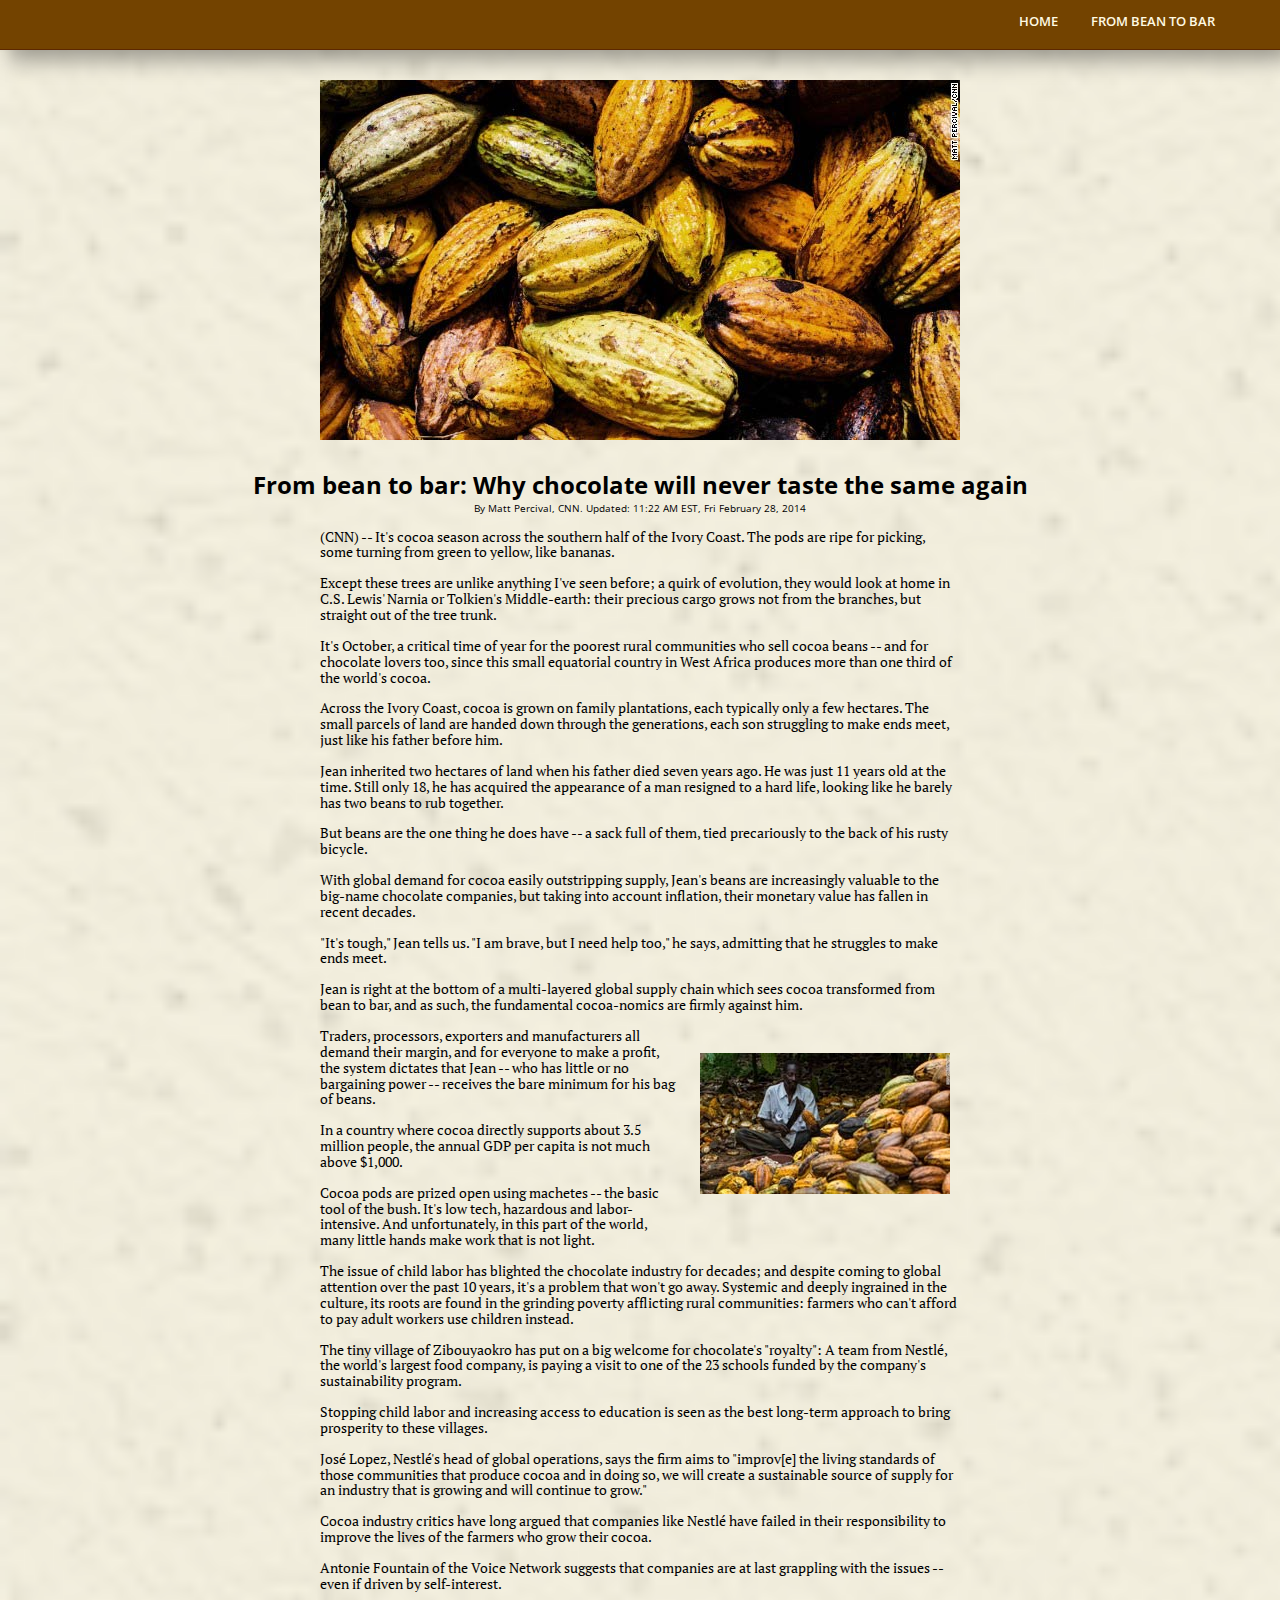
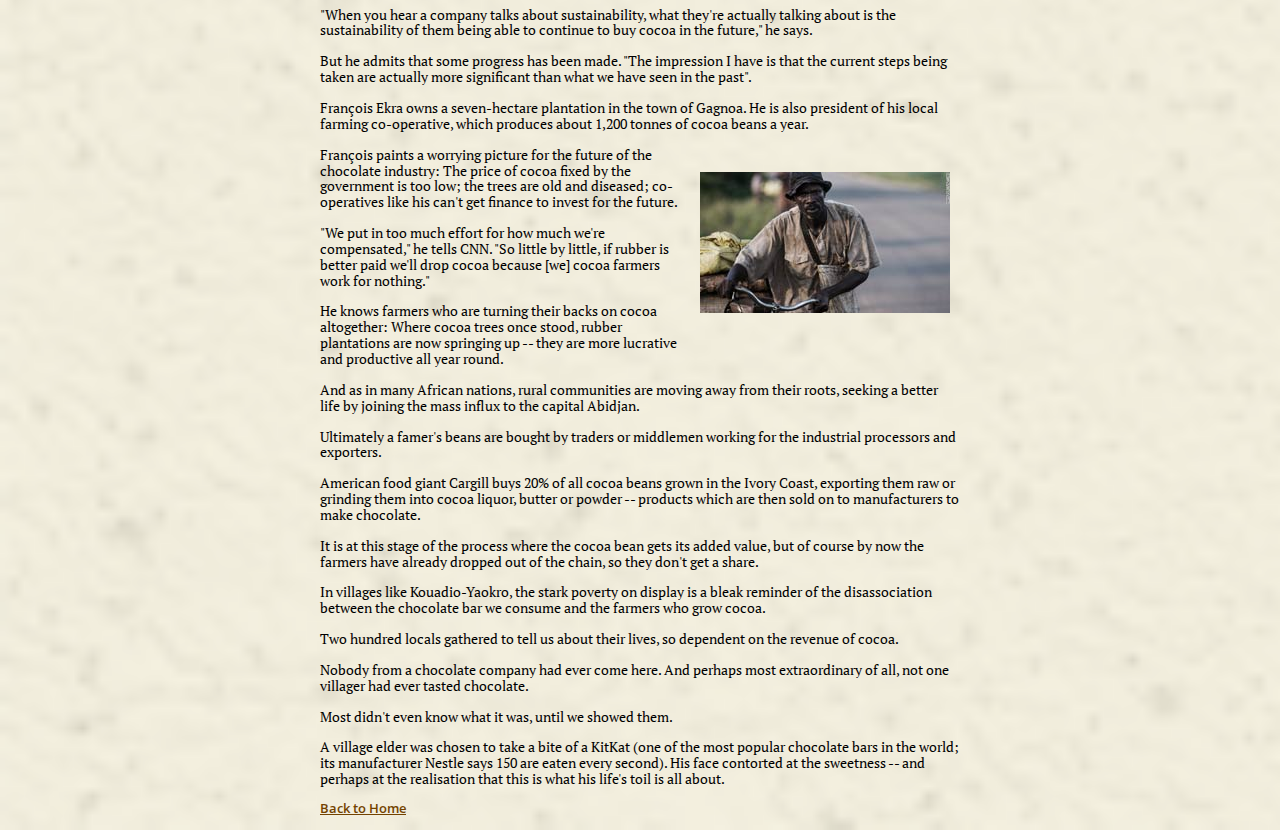
<file: danielle_packard_wk3_site/bean2bar.html>
<!doctype html>
<html>

<head>
	<title>From Bean to Bar</title>
	<meta charset="utf-8">
	<link href='http://fonts.googleapis.com/css?family=PT+Serif|Open+Sans:700,600,400' rel='stylesheet' type='text/css'>
	<link rel="stylesheet" href="css/reset.css">
	<link rel="stylesheet" href="css/stylesheet.css">
</head>

<body class="background">
	<header>
		<nav>
			<ul>
				<li><a href="index.html">Home</a></li>
				<li><a href="bean2bar.html">From Bean to Bar</a></li>
			</ul>
		</nav>
	</header>

	<p class="img_2"><img src="images/img2.jpg" alt="Just Harvested Cocoa Beans">

	<article>
		<h1>From bean to bar: Why chocolate will never taste the same again</h1>

		<h2>By Matt Percival, CNN. Updated: 11:22 AM EST, Fri February 28, 2014</h2>

		<p><span>(CNN) --</span> It's cocoa season across the southern half of the Ivory Coast. The pods are ripe for picking, some turning from green to yellow, like bananas.</p>

		<p>Except these trees are unlike anything I've seen before; a quirk of evolution, they would look at home in C.S. Lewis' Narnia or Tolkien's Middle-earth: their precious cargo grows not from the branches, but straight out of the tree trunk.</p>

		<p>It's October, a critical time of year for the poorest rural communities who sell cocoa beans -- and for chocolate lovers too, since this small equatorial country in West Africa produces more than one third of the world's cocoa.</p>

		<p>Across the Ivory Coast, cocoa is grown on family plantations, each typically only a few hectares. The small parcels of land are handed down through the generations, each son struggling to make ends meet, just like his father before him.</p>

		<p>Jean inherited two hectares of land when his father died seven years ago. He was just 11 years old at the time. Still only 18, he has acquired the appearance of a man resigned to a hard life, looking like he barely has two beans to rub together.</p>

		<p>But beans are the one thing he does have -- a sack full of them, tied precariously to the back of his rusty bicycle.</p>

		<p>With global demand for cocoa easily outstripping supply, Jean's beans are increasingly valuable to the big-name chocolate companies, but taking into account inflation, their monetary value has fallen in recent decades.</p>

		<p>"It's tough," Jean tells us. "I am brave, but I need help too," he says, admitting that he struggles to make ends meet.</p>

		<p>Jean is right at the bottom of a multi-layered global supply chain which sees cocoa transformed from bean to bar, and as such, the fundamental cocoa-nomics are firmly against him.</p>

		<p class="img_3"><img src="images/img3.jpg" alt="Just Harvested Cocoa Beans and Farmer">

		<p class="clear">Traders, processors, exporters and manufacturers all demand their margin, and for everyone to make a profit, the system dictates that Jean -- who has little or no bargaining power -- receives the bare minimum for his bag of beans.</p>

		<p>In a country where cocoa directly supports about 3.5 million people, the annual GDP per capita is not much above $1,000.</p>

		<p>Cocoa pods are prized open using machetes -- the basic tool of the bush. It's low tech, hazardous and labor-intensive. And unfortunately, in this part of the world, many little hands make work that is not light.</p>

		<p>The issue of child labor has blighted the chocolate industry for decades; and despite coming to global attention over the past 10 years, it's a problem that won't go away. Systemic and deeply ingrained in the culture, its roots are found in the grinding poverty afflicting rural communities: farmers who can't afford to pay adult workers use children instead.</p>

		<p>The tiny village of Zibouyaokro has put on a big welcome for chocolate's "royalty": A team from Nestlé, the world's largest food company, is paying a visit to one of the 23 schools funded by the company's sustainability program.</p>

		<p>Stopping child labor and increasing access to education is seen as the best long-term approach to bring prosperity to these villages.</p>

		<p>José Lopez, Nestlé's head of global operations, says the firm aims to "improv[e] the living standards of those communities that produce cocoa and in doing so, we will create a sustainable source of supply for an industry that is growing and will continue to grow."</p>

		<p>Cocoa industry critics have long argued that companies like Nestlé have failed in their responsibility to improve the lives of the farmers who grow their cocoa.</p>

		<p>Antonie Fountain of the Voice Network suggests that companies are at last grappling with the issues -- even if driven by self-interest.</p>

		<p>"When you hear a company talks about sustainability, what they're actually talking about is the sustainability of them being able to continue to buy cocoa in the future," he says.</p>

		<p>But he admits that some progress has been made. "The impression I have is that the current steps being taken are actually more significant than what we have seen in the past".</p>

		<p>François Ekra owns a seven-hectare plantation in the town of Gagnoa. He is also president of his local farming co-operative, which produces about 1,200 tonnes of cocoa beans a year.</p>

		<p class="img_4"><img src="images/img4.jpg" alt="Farmer taking his cocoa beans to the local market via bike">

		<p>François paints a worrying picture for the future of the chocolate industry: The price of cocoa fixed by the government is too low; the trees are old and diseased; co-operatives like his can't get finance to invest for the future.</p>

		<p>"We put in too much effort for how much we're compensated," he tells CNN. "So little by little, if rubber is better paid we'll drop cocoa because [we] cocoa farmers work for nothing."</p>

		<p>He knows farmers who are turning their backs on cocoa altogether: Where cocoa trees once stood, rubber plantations are now springing up -- they are more lucrative and productive all year round.</p>

		<p>And as in many African nations, rural communities are moving away from their roots, seeking a better life by joining the mass influx to the capital Abidjan.</p>

		<p>Ultimately a famer's beans are bought by traders or middlemen working for the industrial processors and exporters.</p>

		<p>American food giant Cargill buys 20% of all cocoa beans grown in the Ivory Coast, exporting them raw or grinding them into cocoa liquor, butter or powder -- products which are then sold on to manufacturers to make chocolate.</p>

		<p>It is at this stage of the process where the cocoa bean gets its added value, but of course by now the farmers have already dropped out of the chain, so they don't get a share.</p>

		<p>In villages like Kouadio-Yaokro, the stark poverty on display is a bleak reminder of the disassociation between the chocolate bar we consume and the farmers who grow cocoa.</p>

		<p>Two hundred locals gathered to tell us about their lives, so dependent on the revenue of cocoa.</p>

		<p>Nobody from a chocolate company had ever come here. And perhaps most extraordinary of all, not one villager had ever tasted chocolate.</p>

		<p>Most didn't even know what it was, until we showed them.</p>

		<p>A village elder was chosen to take a bite of a KitKat (one of the most popular chocolate bars in the world; its manufacturer Nestle says 150 are eaten every second). His face contorted at the sweetness -- and perhaps at the realisation that this is what his life's toil is all about.</p>

	</article>

	<aside>
		<p><a href="index.html">Back to Home</a></p>
	</aside>

</body>

</html>
</file>
<file: danielle_packard_wk3_site/css/stylesheet.css>
/* stylesheet */
/* variables */
/* mixins */
/* the parent element of all the other elements it contains, the descendent of the html element */
body {
  margin: 0;
  padding: 0;
  width: 100%; }

/* example of the use of box-sizing property...love this property */
*, *:before, *:after {
  -moz-box-sizing: border-box;
  -webkit-box-sizing: border-box;
  box-sizing: border-box; }

/* example of the use of a background to lend texture and interest to the site, as well as a subtle feel for the content */
.background {
  background-image: url(../images/ricepaper_v3.png);
  background-repeat: repeat;
  background-size: cover;
  /* the cover property forces the image to fit to the width and height of the containing element */ }

/* example of new html5 element, header, to contain the navigation */
header {
  height: 50px;
  border-bottom: 1px solid #5d2800;
  background-color: #734300;
  -webkit-box-shadow: 10px 10px 22px 0px rgba(0, 0, 0, 0.36);
  -moz-box-shadow: 10px 10px 22px 0px rgba(0, 0, 0, 0.36);
  box-shadow: 10px 10px 22px 0px rgba(0, 0, 0, 0.36); }

/* an example of the float property, which takes element it is applied to out of the normal flow, placing it where it is floated */
nav {
  float: right;
  margin-right: 50px;
  font-family: "Open Sans", sans-serif;
  font-weight: 600;
  font-size: .8em; }

ul {
  padding-top: 15px; }

li {
  list-style-type: none;
  display: inline;
  padding: 15px;
  text-transform: uppercase; }

/* example of the inclusion of image elements */
/* example of the use of the clear to return page flow back to normal from the right float used in the nav */
.img_1, .img_2 {
  clear: both;
  text-align: center;
  margin-top: 30px; }

/* another example of the use of the float property with a left margin and padding all the way around applied to give the image 'breathing space' */
.img_3, .img_4 {
  float: right;
  margin-left: 10px;
  padding: 10px; }

h1 {
  font-family: "Open Sans", sans-serif;
  font-size: 1.5em;
  font-weight: 700;
  color: black;
  text-align: center;
  margin-top: 30px; }

h2 {
  font-family: "Open Sans", sans-serif;
  font-size: .6em;
  font-weight: 400;
  color: black;
  text-align: center;
  padding-top: 7px; }

span {
  text-weight: 700;
  text-transform: uppercase; }

/* an example of the use of the new html5 article element to contain the article content of the site */
article p {
  font-family: "PT Serif", serif;
  font-size: .9em;
  font-weight: 400;
  line-height: 1.1em;
  margin-top: 15px;
  margin-bottom: 15px;
  margin-left: 25%;
  margin-right: 25%; }

/* an example of the use of the new html5 aside element to contain the tangentially related page link content to the main page content */
aside {
  margin-top: 15px;
  margin-bottom: 15px;
  margin-left: 25%;
  margin-right: 25%;
  color: black;
  font-family: "Open Sans", sans-serif;
  font-size: .8em;
  font-weight: 600; }

/* navigation links */
/* example of the use of pseudo-class selectors and proper ordering of links to effect the way links look */
a {
  text-decoration: none; }

a:link {
  color: #fffae3; }

a:visited {
  color: #f2efe0; }

a:hover {
  color: #d9d6c6; }

aside a {
  text-decoration: underline; }

aside a:link {
  color: #734300; }

aside a:visited {
  color: #734300;
  /* normally I would change the link and visited text colors so that the user knew they had explored a certain link. in this case I'm making them the same consciously */ }

aside a:hover {
  color: #5d2800;
  background-color: #d9d6c6; }
</file>
<file: danielle_packard_wk4_site/css/stylesheet.css>
/* global stylesheet */
/* mixins */
/* variables */
*, *:before, *:after {
  -moz-box-sizing: border-box;
  -webkit-box-sizing: border-box;
  box-sizing: border-box; }

html {
  height: 100%; }

body {
  margin: 0;
  padding: 0;
  width: 100%;
  font-family: 'Raleway', sans-serif;
  /* example of the use of a web font from Google Fonts */
  color: #fff; }

/* an example of the use of a background that has been set to scroll as you move up or down the page */
.background {
  background-image: url(../images/dark_wood.png);
  background-attachment: scroll; }

/* use of the new HTML5 header element to contain the logo, top image and navigation elements of the page */
header {
  height: 82px;
  width: 100%;
  background-color: #fff; }

/* an example of specifically targeting the paragraphs that follow the header */
header p {
  text-align: center;
  padding-top: 3px;
  margin-bottom: 3px; }

.image {
  margin-top: 25px;
  margin-bottom: 30px; }

.group.after {
  content: "";
  display: table;
  clear: both; }

/* hides the drop down menu items until you mouse over the navigation element that contains the drop down menu */
.visually_hidden {
  position: absolute !important;
  clip: rect(1px 1px 1px 1px);
  /* IE6, IE7 */
  clip: rect(1px, 1px, 1px, 1px);
  padding: 0 !important;
  border: 0 !important;
  height: 1px !important;
  width: 1px !important;
  overflow: hidden; }

nav ul {
  list-style: none;
  text-align: center;
  background-color: rgba(255, 255, 255, 0.5);
  border-bottom: 6px solid white; }

nav ul li {
  width: auto;
  display: inline-block;
  margin: 0 20px 0 20px; }

/* IE7/6 fix for display inline-block bug */
.ie7 nav ul li {
  display: inline;
  zoom: 1; }

/* this is the main navigation bar links */
nav ul li a {
  text-decoration: none;
  color: rgba(255, 255, 255, 0.9);
  padding: .5em;
  display: block;
  font-family: 'Lobster', cursive;
  font-size: 1em;
  font-style: normal;
  weight: 400;
  letter-spacing: 3px; }

/* using the psuedo class of :hover to style the hover state on the nav link */
nav ul li a:hover {
  background-color: rgba(18, 5, 3, 0.5); }

nav ul li:first-child a:hover {
  border-top-left-radius: 6px; }

/* parent container needs to have a position specified as well or the absolute element will be positioned base off of the browser window top left */
nav ul ul {
  position: absolute;
  border-radius: 0 0 6px 6px; }

/* this is an example of letting the font-family cascade of inheritance flow down the child element, in this case the nav ul li a to the nav ul ul li */
/* this the dropdown box navigation links */
nav ul ul li {
  display: block;
  text-align: left;
  margin-left: -1px;
  margin-top: 4px;
  width: 85px;
  font-size: .8em;
  letter-spacing: 3px; }

nav ul ul li:first-child a:hover {
  border-top-left-radius: 0; }

nav ul li:hover > ul {
  clip: auto;
  height: auto !important;
  width: auto !important; }

/* main content area below header */
main {
  float: left;
  margin-left: 25%;
  margin-right: 25%;
  /* an example of letter-spacing that is applied to all text containing descendents of the main element */
  letter-spacing: 3px;
  margin-top: 450px;
  color: gray; }

h1 {
  font-family: 'Lobster', cursive;
  font-weight: 400;
  font-size: 1.5em;
  text-align: center;
  margin-bottom: 15px; }

h2 {
  font-family: 'Lobster', cursive;
  font-weight: 400;
  font-size: 1.2em;
  margin-bottom: 15px;
  margin-top: 50px; }

.blurb {
  text-align: center; }

main {
  margin-bottom: 40px; }

main p {
  font-size: .8em;
  font-weight: 400;
  margin-bottom: 15px;
  line-height: 1.4em;
  letter-spacing: 3px; }

main li {
  text-decoration: none;
  font-size: .8em;
  font-weight: 400;
  margin-bottom: 15px; }

.warning {
  font-size: .5em; }

/* letting the cascade work here when it comes to the font that the footer will render in, an example of inheritance */
footer p {
  font-size: .6em;
  font-weight: 400;
  padding-bottom: 10px;
  line-height: .8em;
  letter-spacing: 3px;
  text-align: center; }

/* navigation links */
a {
  text-decoration: underline; }

a:link {
  color: #fff; }

a:visited {
  color: silver; }

a:hover {
  color: rgba(255, 255, 255, 0.7);
  background-color: rgba(18, 5, 3, 0.7); }
</file>
<file: danielle_packard_wk6site/fonts/capture_font.css>
@font-face {
    font-family: 'capture_itregular';
    src: url('Capture_it-webfont.eot');
    src: url('Capture_it-webfont.eot?#iefix') format('embedded-opentype'),
         url('Capture_it-webfont.woff') format('woff'),
         url('Capture_it-webfont.ttf') format('truetype'),
         url('Capture_it-webfont.svg#capture_itregular') format('svg');
    font-weight: normal;
    font-style: normal;

}
</file>
<file: danielle_packard_wk6site/css/screen.css>
/* Welcome to Compass.
 * In this file you should write your main styles. (or centralize your imports)
 * Import this file using the following HTML or equivalent:
 * <link href="/stylesheets/screen.css" media="screen, projection" rel="stylesheet" type="text/css" /> */
/* CSS validated first try. Pretty cool given this is my first time using Compass, and being so new to SASS. */
/* global stylesheet */
/* Meyer's reset pulled from Compass */
@import url(http://fonts.googleapis.com/css?family=Ubuntu:300,400,500,700);
html, body, div, span, applet, object, iframe,
h1, h2, h3, h4, h5, h6, p, blockquote, pre,
a, abbr, acronym, address, big, cite, code,
del, dfn, em, img, ins, kbd, q, s, samp,
small, strike, strong, sub, sup, tt, var,
b, u, i, center,
dl, dt, dd, ol, ul, li,
fieldset, form, label, legend,
table, caption, tbody, tfoot, thead, tr, th, td,
article, aside, canvas, details, embed,
figure, figcaption, footer, header, hgroup,
menu, nav, output, ruby, section, summary,
time, mark, audio, video {
  margin: 0;
  padding: 0;
  border: 0;
  font: inherit;
  font-size: 100%;
  vertical-align: baseline;
}

html {
  line-height: 1;
}

ol, ul {
  list-style: none;
}

table {
  border-collapse: collapse;
  border-spacing: 0;
}

caption, th, td {
  text-align: left;
  font-weight: normal;
  vertical-align: middle;
}

q, blockquote {
  quotes: none;
}
q:before, q:after, blockquote:before, blockquote:after {
  content: "";
  content: none;
}

a img {
  border: none;
}

article, aside, details, figcaption, figure, footer, header, hgroup, main, menu, nav, section, summary {
  display: block;
}

/* this is an example of inheritance from the top. all the children of the body will inhert font size and weight
unless they are individually changed on a particular element or selector */
body {
  margin: 0;
  padding: 0;
  max-width: 1366px;
  /* the brief said the target screen is 1366x768 */
  font-size: 1em;
  font-weight: 300;
  background-image: url(../images/grunge_wall.png);
  background-attachment: fixed;
  background-size: cover;
  font-family: 'Ubuntu', sans-serif;
  border: 30px solid #000;
  -webkit-box-shadow: inset 1px 8px 57px 0px rgba(0, 0, 0, 0.75);
  -moz-box-shadow: inset 1px 8px 57px 0px rgba(0, 0, 0, 0.75);
  box-shadow: inset 1px 8px 57px 0px rgba(0, 0, 0, 0.75);
  /* an example of the use of box-shadow as an inset */
}

/* header & some of the overall styles for more general tags */
header {
  height: 100px;
  background-color: #000;
  -webkit-box-shadow: 1px 8px 57px 0px rgba(0, 0, 0, 0.75);
  -moz-box-shadow: 1px 8px 57px 0px rgba(0, 0, 0, 0.75);
  box-shadow: 1px 8px 57px 0px rgba(0, 0, 0, 0.75);
}

h1 {
  font-family: "capture_itregular", stencil;
  font-weight: normal;
  font-size: 4em;
  color: #fff;
  padding-left: 100px;
}

h2 {
  font-family: "capture_itregular", stencil;
  font-weight: normal;
  font-size: 1.5em;
  color: #fff;
  /* an example of the use of letter spacing to adjust the kerning of
  the letter so they were easier to read */
  letter-spacing: 2px;
  padding-left: 175px;
}

h3 {
  font-family: "capture_itregular", stencil;
  font-weight: normal;
  font-size: 1.2em;
  color: #000;
  letter-spacing: 2px;
  margin-left: 100px;
}

p {
  font-size: .9em;
  margin-bottom: 15px;
  margin-right: 60%;
  margin-left: 100px;
}

/* summary */
.summary {
  margin-top: 30px;
}

/* footer */
footer {
  margin-left: 100px;
  margin-bottom: 15px;
}

/* aside */
/* another example of inheritance. all the children of the aside will inherit these margins and the float...three sections of content */
aside {
  float: right;
  /* an example of the use of the float property to float everything in the aside */
  margin-right: 75px;
  margin-top: -1400px;
}

aside h3 {
  margin-left: 0;
  /* this un-inherits h3's from having left margin of 100px */
}

/* you said to keep things in we tried and that we couldn't get to work.
I was trying to get an image below the aside. I know it had to be a background
image. Just couldn't get it placed down there. */
/* .zen-translations {
	background: url(../images/graffiti_alphabet.jpg) no-repeat 75% 50px;
}*/
.archives {
  margin-top: 30px;
}

.resources {
  margin-top: 30px;
}

/* example of using a descendent selector to style the space between the links to they were easier to read */
li {
  margin-bottom: 10px;
}

/* images */
.page-wrapper {
  background: url(../images/graffiti_1.jpg) repeat-y 55%;
}

/* navigation links */
/* examples of inheritance in all of these. these set all links to the following */
a {
  text-decoration: underline;
}

a:link {
  color: dimgray;
  /* dimgray */
}

a:visited {
  color: #808080;
  /* gray */
}

a:hover {
  color: #000;
  background-color: #c0c0c0;
  /* silver */
}
</file>
<file: danielle_packard_wk7_responsive_site_redesign_copperleafchocolat.com/css/stylesheet.css>
/* I started this project in SASS with Compass, but stuff kept acting
weird, so after troubleshooting on and off for several days I just decided
to go back to the basics and change the project over to just css. */

/* resetting the box model - p. 467*/
*, *:before, *:after {
	-moz-box-sizing: border-box;
	-webkit-box-sizing: border-box;
	box-sizing: border-box;
}

/* this is an example of the parent tag setting font family and weight
for all children to inherit unless the children specifically have styles
applied to them to change this, see h1 */
body {
	margin: 0;
	padding: 0;
	width: 100%;
	font-family: 'Source Sans Pro', sans-serif;
	font-weight: 200;
	background-color: rgb(69,28,4);
}

header {
    background-color: rgb(255,222,182);
}

/* this is an example of changing the font family that has been set for the parent, body,
so h1 is a different typeface from what has been set for that parent and thereby
all its descendents*/
h1 {
    margin-left: 150px;
    padding: 25px 0 25px 0;
	font-family: 'Lobster', cursive;
    color: rgb(69,28,4);
	font-style: normal;
	font-size: 2.5em;
}

/* navigation bar */
/* hides the drop down menu items until you mouse over the navigation element that contains the drop down menu */
/* p. 498 */
.visually_hidden {
    position: absolute !important;
    clip: rect(1px 1px 1px 1px); /* IE6, IE7 */
    clip: rect(1px, 1px, 1px, 1px);
    padding:0 !important;
    border:0 !important;
    height: 1px !important;
    width: 1px !important;
    overflow: hidden;
}

nav ul {
    list-style: none;
    text-align: center;
    background-color: rgba(255,255,255,.5);
}

nav ul li {
    width: auto;
    display: inline-block;
    margin: 0 10px 17px 10px;
}

/* IE7/6 fix for display inline-block bug */
.ie7 nav ul li {
    display: inline;
    zoom: 1;
}

/* this is the main navigation bar links */
nav ul li a {
    text-decoration: none;
    color: rgba(255,255,255,.9);
    padding: .5em;
    display: block;
    font-size: .8em;
    font-style: normal;
    letter-spacing: 2px;
}

/* using the psuedo class of :hover to style the hover state on the nav link */
nav ul li a:hover { 
    background-color: rgba(18,5,3,.5);
}

/* parent container needs to have a position specified as well or the absolute element will be positioned base off of the browser window top left */
nav ul ul {
    position: absolute;
    border-radius: 0 0 6px 6px; 
}

/* dropdown box navigation links */
nav ul ul li {
    display: block;
    text-align: left;
    margin-left: -1px;
    margin-top: 4px;
    width: 95px;
    font-size: .8em;
    letter-spacing: 2px;
}

nav ul ul li a:hover {
    border-top-left-radius: 0;
    width: 100%;
}

nav ul li:hover > ul {
    clip: auto;
    height: auto !important;
    width: auto !important;
}

/* hero img */
.hero_img {
    /* for some reason there is weird space here too...Compass Reset??? */
    margin-top: -16px;
    height: 400px;
    background-image: url(../images/chocolates.jpg);
    background-repeat: no-repeat;
    background-position: center;
    background-size: cover;
}

/* main content */
p {
   margin: 30px 25% 0 25%;
   color: rgb(255,222,182);
   text-align: center;
   font-size: 1em;
   line-height: 1.3em;
   letter-spacing: 2px;
}

span {
    font-family: 'Lobster', cursive;
    font-size: 1.2em;
}

.link a {
    text-decoration: underline;
    font-weight: 200;
    color: rgb(255,222,182);
}

.link a:hover {
    color: rgba(255,222,182,.5);
}

/* creme section */
.creme_section {
    width: 100%;
    height: 75px;
    background-color: rgb(255,222,182);
    color: rgba(69,28,4);
}

.creme_section p {
    color: rgb(69,28,4);
    font-weight: 400;
    font-size: .8em;
    padding-top: 10px;
}

/* for whatever reason there was huge spaces between these. it was like my 
reset wasn't working. lots of weird stuff going on. this code is to get
rid of this extra space */
.info {
    margin-top: -8px;
}

/* social media icons */
.social_icons {
    text-align: center;
}

.social_icons ul {
    display: inline-block;
    padding-top: 10px;
    padding-bottom: -10px;
}

.social_icons li a:hover {
    color: rgba(255,222,182,.5);
}

.social_icons a:link {
    color: rgb(255,222,182);
}

.social_icons a:visited {
    color: rgba(255,222,182,.1);
}

.social_icons img {
    max-width: 40px;
}

/* footer */
footer {
    background-color: rgb(255,222,182);
    width: 100%;
    font-weight: 400;
}

footer p {
    padding: 5px 0 5px 0;
    color: rgb(69,28,4);
    font-size: .7em;
    text-align: center;
}

/* example of a media queries to maked creme section taller so type doesn't
get messed up as the browser size sizes down */
@media (max-width: 1008px) {
    .creme_section {height: 100px;}
}

@media (max-width: 689px) {
    h1 {
        margin-left: 100px;
    }

    nav ul li {
        font-size: .7em;
        margin: 0 5px 17px 5px;
    }
}

@media (max-width: 547px) {
    .creme_section {height: 130px;}
}

@media (max-width: 500px) {
    nav ul li {
        font-size: .7em;
        margin: 0 3px 19px 3px;
    }
}

@media (max-width: 466px) {
    .creme_section {height: 150px;}
}

@media (max-width: 371px) {
    .creme_section {height: 170px;}
}

/* navigation links */
a  {
	text-decoration: none;
}

a:link  {
	color: #fff;
    /* add a little weight to all links so they stand out a bit more */
    font-weight: 400;
}

a:visited  {
	color: rgb(69,28,4);
}
</file>
<file: danielle_packard_site_week2/css/stylesheet.css>
/* http://meyerweb.com/eric/tools/css/reset/ 
   v2.0 | 20110126
   License: none (public domain)
*/

html, body, div, span, applet, object, iframe,
h1, h2, h3, h4, h5, h6, p, blockquote, pre,
a, abbr, acronym, address, big, cite, code,
del, dfn, em, img, ins, kbd, q, s, samp,
small, strike, strong, sub, sup, tt, var,
b, u, i, center,
dl, dt, dd, ol, ul, li,
fieldset, form, label, legend,
table, caption, tbody, tfoot, thead, tr, th, td,
article, aside, canvas, details, embed, 
figure, figcaption, footer, header, hgroup, 
menu, nav, output, ruby, section, summary,
time, mark, audio, video {
	margin: 0;
	padding: 0;
	border: 0;
	font-size: 100%;
	font: inherit;
	vertical-align: baseline;
}
/* HTML5 display-role reset for older browsers */
article, aside, details, figcaption, figure, 
footer, header, hgroup, menu, nav, section {
	display: block;
}
body {
	line-height: 1;
}
ol, ul {
	list-style: none;
}
blockquote, q {
	quotes: none;
}
blockquote:before, blockquote:after,
q:before, q:after {
	content: '';
	content: none;
}
table {
	border-collapse: collapse;
	border-spacing: 0;
}

/* index stylesheet begins here */

*, *:before, *:after {
	-moz-box-sizing: border-box;
	-webkit-box-sizing: border-box;
	box-sizing: border-box;
}

/* add animation for all transitions */
* {
	-webkit-transition: .25s ease-in-out;
	-moz-transition: .25s ease-in-out;
	transition: .25s ease-in-out;
	margin: 0;
	padding: 0;
	-webkit-text-size-adjust: none;
}

body {
	width: 100%;
	margin: 0;
	padding: 0;
	font-family: 'Josefin Sans', sans-serif;
	font-weight: 400;
}

/* jQuery scroll arrow */
.header {
	height: calc(100% - 3em); /* subract an amount of space for arrow element */
	background-color: #fff;
	width: 100%;
}

.main {
	clear: both;
	width: 100%;
	position: relative;
	background-color: #fff;
	top: 17px;
}

/* the wrapper element that will be the outer circle */
.arrow-wrap {
	position: absolute;
	z-index: 1;
	left: 90%;
	top: -5em;
	margin-left: -5em;
	background-color: rgba(0,0,0,.1);
	width: 10em;
	height: 10em;
	padding: 4em 2em;
	border-radius: 50%;
	font-size: 0.5em;
	display: block;
	-webkit-box-shadow: 0px 0px 5px 0px rgba(0,0,0,.4);
	-moz-box-shadow: 0px 0px 5px 0px rgba(0,0,0,.4);
	box-shadow: 0px 0px 5px 0px rgba(0,0,0,.4);
}

/* a triangle to make the main part of the arrow */
.arrow {
	float: left;
	position: relative;
	width: 0px;
	height: 0px;
	border-style: solid;
	border-width: 3em 3em 0 3em;
	border-color: #ffffff transparent transparent transparent;
	-webkit-transform: rotate(360deg);  /* added for better anti-aliasing on webkit browsers */
}

/* a pseudo element arrow place on top of the other one with the same color as the wrapper */
.arrow:after {
	content: '';
	position: absolute;
	top: -3.2em;
	left: -3em;
	width: 0px;
	height: 0px;
	border-style: solid;
	border-width: 3em 3em 0 3em;
	border-color: #111 transparent transparent transparent;
	-webkit-transform: rotate(360deg);  /* added for better anti-aliasing on webkit browsers */
}

/* animation to make the arrow bounce after a delay */
@-webkit-keyframes arrows {
	0% { top: 0; }
	10% { top: 12%; }
	20% { top: 0; }
	30% { top: 12%; }
	40% { top: -12%; }
	50% { top: 12%; }
	60% { top: 0; }
	70% { top: 12%; }
	80% { top: -12%; }
	90% { top: 12%; }
	100% { top: 0; }
}

.arrow-wrap .arrow {
	-webkit-animation: arrows 2.8s 0.4s;
	-webkit-animation-delay: 3s;
}

/* drawer menu */
/* gets the actual input out of the way; styling the label instead */
#drawer-toggle {
	position: absolute;
	opacity: 0;
}

#drawer-toggle-label {
	-webkit-touch-callout: none;
	-webkit-user-select: none;
	-khtml-user-select: none;
	-moz-user-select: none;
	-ms-user-select: none;
	user-select: none;
	left: 0px;
	height: 50px;
	width: 50px;
	display: block;
	position: absolute;
	background-color: rgba(255,255,255,.0);
	z-index: 1;
}

/* adds hamburger menu icon */
#drawer-toggle-label:before {
	content: '';
	display: block;
	position: absolute;
	height: 2px;
	width: 24px;
	background-color: #000;
	left: 13px;
	-webkit-box-shadow: 0 6px 0 #000, 0 12px 0 #000;
	-moz-box-shadow: 0 6px 0 #000, 0 12px 0 #000;
	box-shadow: 0 6px 0 #000, 0 12px 0 #000;
}

header {
	width: 100%;
	position: absolute;
	left: 0px;
	top: 475px;
	padding: 10px 10px 10px 50px;
	color: #000;
	font-family: 'Josefin Sans', sans-serif;
	font-weight: 600;
	font-size: .5em;
	line-height: .5em;
	text-transform: uppercase;
	z-index: 0;
}

/* drawer menu pane */
#drawer {
	position: fixed;
	top: 0;
	left: -300px;
	height: 40%;
	width: 300px;
	background-color: rgba(255,255,255,.5);
	overflow-x: hidden;
	overflow-y: scroll;
	padding: 20px;
}

/* checked styles (menu open state) */
#drawer-toggle:checked ~ #drawer-toggle-label {
	height: 100%;
	width: calc(100% - 300px);
	background-color: rgba(255,255,255,.0); /* makes completely transparent so no overlay appears;
	this style seems to need this part of the css styling in order for some other parts to work,
	in particular the click anywhere in the body frame and the menu collapses */
}

#drawer-toggle:checked ~ #drawer {
	left: 0px;
}

#drawer-toggle:checked ~ #page-content {
	margin-left: 300px;
}

/* h1, h2 and content in drawer that's not nav */
#drawer h1 {
	color: #000; 
	font-family: 'Italiana', serif;
	font-weight: 400;
	font-size: 1.7em;
	text-transform: uppercase;
	padding-bottom: 15px;
	border-bottom: 1px solid rgb(232,39,113);
}

#drawer h2 {
	color: #000;
	font-family: 'Josefin Sans', sans-serif;
	font-weight: 400;
	font-size: .7em;
	text-transform: uppercase;
	text-align: center;
	padding-top: 15px;
}

#drawer h3 {
	color: rgb(232,39,113);
	font-family: 'Josefin Sans', sans-serif;
	font-weight: 400;
	font-size: .6em;
	position: absolute;
	bottom: 15px;
}

/* social icons */
.social_icons {
	margin-top: 50px;
	position: absolute;
	bottom: 30px;
}

.social_icons img {
	-webkit-box-shadow: 10px 10px 5px -4px rgba(143,144,148,1);
	-moz-box-shadow: 10px 10px 5px -4px rgba(143,144,148,1);
	box-shadow: 10px 10px 5px -4px rgba(143,144,148,1);
	max-width: 40px;
}

.social_icons img:hover {
	background-color: rgba(0,0,0,.2);
}

/* menu item styles */
#drawer ul {
	list-style-type: none;
	padding-top: 15px;
}

#drawer ul a {
	display: block;
	padding: 15px;
	text-decoration: none;
	font-family: 'Josefin Sans', sans-serif;
	font-weight: 600;
	font-size: .9em;
	text-transform: uppercase;
}

#drawer ul a:hover {
	color: rgb(232,39,113);
}

/* Responsive MQ */
@media all and (max-width: 350px) {
	#drawer-toggle:checked ~ #drawer-toggle-label {
		height: 100%;
		width: 50px;
	}

	#drawer-toggle:checked ~ #drawer-toggle-label, #drawer-toggle:checked ~ header {
		left: calc(100% - 50px);
	}

	#drawer-toggle:checked ~ #drawer {
		width: calc(100% - 50px);
		padding: 20px;
	}

	#drawer-toggle:checked ~ #page-content {
		margin-left: calc(100% - 50px);
	}
}

/* top image bar */
.top_img_bar {
	background: rgba(205,208,212,1);
	background: -moz-linear-gradient(left, rgba(205,208,212,1) 0%, rgba(0,0,0,0.72) 100%);
	background: -webkit-gradient(left top, right top, color-stop(0%, rgba(205,208,212,1)), color-stop(100%, rgba(0,0,0,0.72)));
	background: -webkit-linear-gradient(left, rgba(205,208,212,1) 0%, rgba(0,0,0,0.72) 100%);
	background: -o-linear-gradient(left, rgba(205,208,212,1) 0%, rgba(0,0,0,0.72) 100%);
	background: -ms-linear-gradient(left, rgba(205,208,212,1) 0%, rgba(0,0,0,0.72) 100%);
	background: linear-gradient(to right, rgba(205,208,212,1) 0%, rgba(0,0,0,0.72) 100%);
	filter: progid:DXImageTransform.Microsoft.gradient( startColorstr='#cdd0d4', endColorstr='#000000', GradientType=1 );
	width: 100%;
	height: 448px;
	margin-bottom: 30px;
}

.top_img_bar p {
	text-align: center;
}

/* name */
.name {
	clear: both;
	float: left;
	width: 80%;
	padding: 2%;
	margin-left: 10%;
}

.name h1 {
	color: #000; 
	font-family: 'Italiana', serif;
	font-weight: 400;
	font-size: 2.2em;
	text-transform: uppercase;
	letter-spacing: 5px;
	padding-bottom: 15px;
	border-bottom: 1px solid #000;
}

.name h2 {
	color: #000;
	font-family: 'Josefin Sans', sans-serif;
	font-weight: 400;
	font-size: 1.3em;
	letter-spacing: 2px;
	text-transform: uppercase;
	padding-top: 15px;
	margin-bottom: 30px;
}

/* headshot */
.photo {
	clear: both;
	float: left;
	padding: 2%;
	margin-left: 10%;
	margin-top: 50px;
}

figcaption {
	text-align: center;
}

/* bio */
.bio {
	float: left;
	width: 45%;
	padding: 2%;
	margin-left: 10%;
	color: #000;
	font-family: 'Josefin Sans', sans-serif;
	font-weight: 400;
	font-size: 1em;
	letter-spacing: 1px;
	line-height: 1.2em;
	padding-top: 15px;
	margin-top: 50px;
}

.bio p {
	margin-bottom: 15px;
}

span {
	font-weight: 400;
	font-style: italic;
}

/* social icons */
.bio_social_icons p {
	clear: both;
	text-align: center;
}

.bio_social_icons img {
	max-width: 40px;
	-webkit-box-shadow: 10px 10px 5px -4px rgba(143,144,148,1);
	-moz-box-shadow: 10px 10px 5px -4px rgba(143,144,148,1);
	box-shadow: 10px 10px 5px -4px rgba(143,144,148,1);
}

.bio_social_icons img:hover {
	background-color: rgba(0,0,0,.2);
}

/* footer */

footer {
	clear: both;
	float: right;
	margin-right: 30px;
	margin-bottom: 15px;
	color: #000;
	font-family: 'Josefin Sans', sans-serif;
	font-weight: 400;
	font-size: .4em;
}
</file>
